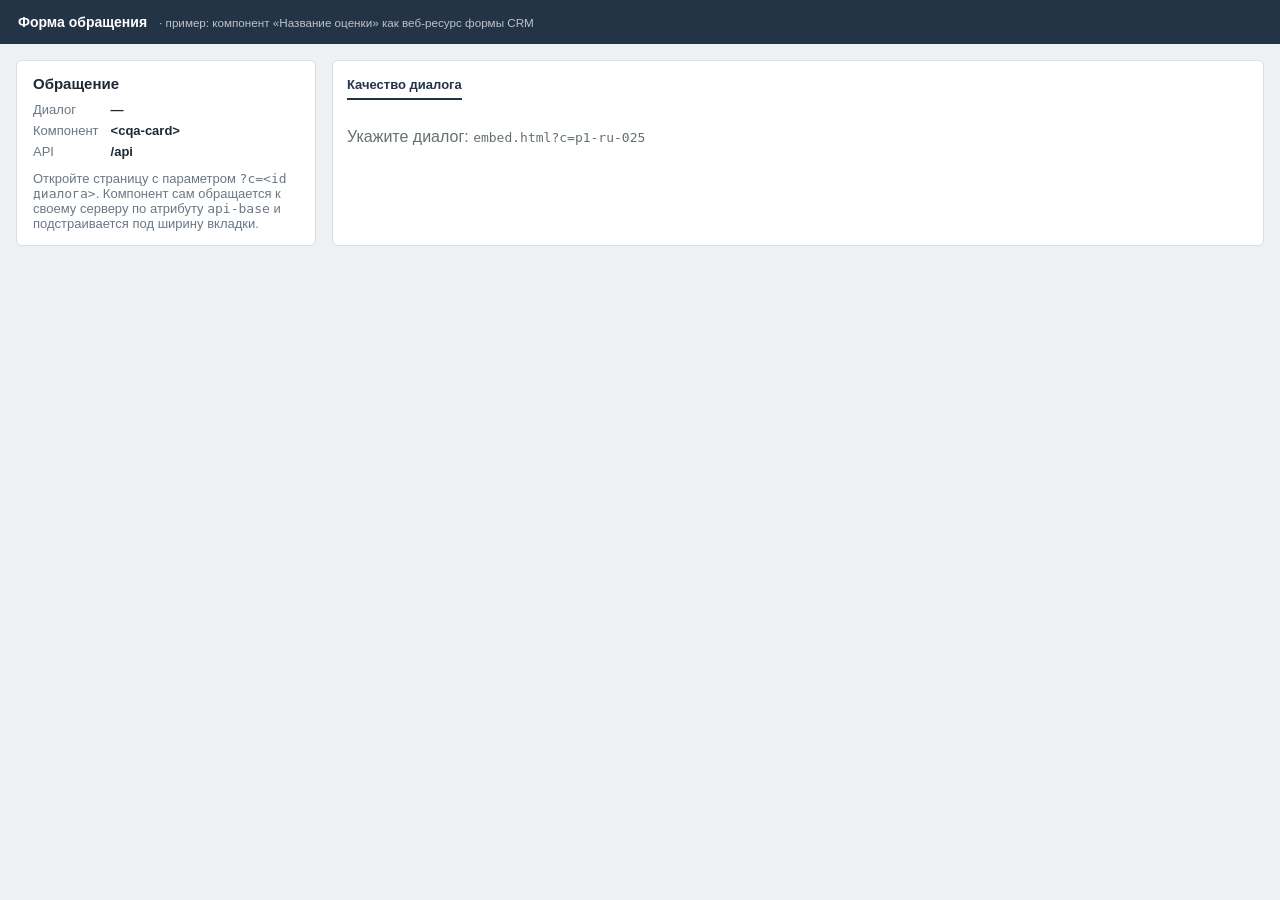
<file: web/embed.html>
<!doctype html>
<html lang="ru">
<head>
  <meta charset="utf-8">
  <meta name="viewport" content="width=device-width, initial-scale=1">
  <title>Название оценки — пример встраивания</title>
  <link rel="stylesheet" href="css/cqa.css">
  <script type="module" src="js/embed.js"></script>
  <style>
    /* Условная форма обращения в CRM — только чтобы показать встраивание одного компонента. */
    .crm { min-height: 100vh; background: #eef1f4; font-family: var(--cqa-font); color: #1f2933; }
    .crm-top { height: 44px; background: #243447; color: #fff; display: flex; align-items: center; padding: 0 18px; gap: 12px; font-size: 14px; font-weight: 600; }
    .crm-top small { opacity: .7; font-weight: 500; }
    .crm-body { display: grid; grid-template-columns: 300px minmax(0, 1fr); gap: 16px; padding: 16px; }
    .crm-side { background: #fff; border: 1px solid #d9dee5; border-radius: 6px; padding: 14px 16px; font-size: 13px; align-self: start; }
    .crm-side h2 { margin: 0 0 10px; font-size: 15px; }
    .crm-side dl { margin: 0; display: grid; grid-template-columns: auto 1fr; gap: 6px 12px; }
    .crm-side dt { color: #6b7785; }
    .crm-side dd { margin: 0; font-weight: 600; word-break: break-all; }
    .crm-tab { background: #fff; border: 1px solid #d9dee5; border-radius: 6px; padding: 14px; min-width: 0; }
    .crm-tab-title { font-size: 13px; font-weight: 700; color: #243447; border-bottom: 2px solid #243447; display: inline-block; padding-bottom: 6px; margin-bottom: 12px; }
    @media (max-width: 900px) { .crm-body { grid-template-columns: minmax(0, 1fr); } }
  </style>
</head>
<body class="cqa-body">
  <div class="crm">
    <div class="crm-top">Форма обращения <small>· пример: компонент «Название оценки» как веб-ресурс формы CRM</small></div>
    <div class="crm-body">
      <aside class="crm-side">
        <h2>Обращение</h2>
        <dl>
          <dt>Диалог</dt><dd data-embed="id">—</dd>
          <dt>Компонент</dt><dd>&lt;cqa-card&gt;</dd>
          <dt>API</dt><dd>/api</dd>
        </dl>
        <p style="color:#6b7785;margin:12px 0 0">Откройте страницу с параметром <code>?c=&lt;id диалога&gt;</code>. Компонент сам обращается к своему серверу по атрибуту <code>api-base</code> и подстраивается под ширину вкладки.</p>
      </aside>
      <section class="crm-tab">
        <div class="crm-tab-title">Качество диалога</div>
        <div data-embed="slot"></div>
      </section>
    </div>
  </div>
</body>
</html>
</file>
<file: web/css/cqa.css>
/* CQA — интерфейс контроля качества диалогов.
   Все классы с префиксом cqa-, цвета — переменные на :root: компоненты можно вставить
   веб-ресурсом в форму Dynamics 365, не задевая стили хоста. */

:root {
  --cqa-green-950: #0a2c21;
  --cqa-green-900: #0f3d2e;
  --cqa-green-800: #14503b;
  --cqa-green-700: #1a6847;
  --cqa-green-600: #208157;
  --cqa-green-500: #2c9866;
  --cqa-lime: #b8e3a0;
  --cqa-mint-200: #c8e5d3;
  --cqa-mint-100: #e3f1e8;
  --cqa-mint-50: #f1f8f3;

  --cqa-bg: #f3f6f4;
  --cqa-surface: #ffffff;
  --cqa-surface-2: #f8faf9;
  --cqa-border: #dbe4df;
  --cqa-border-strong: #c2d0c8;
  --cqa-text: #13221b;
  --cqa-text-2: #364840;
  --cqa-muted: #637369;
  --cqa-faint: #93a199;

  --cqa-yes: #1b7f50;   --cqa-yes-bg: #e0f2e7;   --cqa-yes-border: #b2dcc3;
  --cqa-mid: #a86c12;   --cqa-mid-bg: #fcf0d8;   --cqa-mid-border: #eed39f;
  --cqa-no: #c33246;    --cqa-no-bg: #fce7ea;    --cqa-no-border: #f2bfc7;
  --cqa-na: #66746d;    --cqa-na-bg: #ecf0ee;    --cqa-na-border: #d4dcd8;
  --cqa-gross: #a3172a; --cqa-gross-bg: #fdeaec; --cqa-gross-border: #efb3bc;
  --cqa-info: #1d5b86;  --cqa-info-bg: #e4eff7;  --cqa-info-border: #bcd6ea;

  --cqa-focus: 0 0 0 3px rgba(32, 129, 87, .28);
  --cqa-radius: 12px;
  --cqa-radius-md: 10px;
  --cqa-radius-sm: 8px;
  --cqa-shadow-sm: 0 1px 2px rgba(15, 61, 46, .06);
  --cqa-shadow: 0 1px 2px rgba(15, 61, 46, .05), 0 6px 20px rgba(15, 61, 46, .06);
  --cqa-shadow-lg: 0 18px 50px rgba(10, 44, 33, .22);
  --cqa-font: -apple-system, BlinkMacSystemFont, "Segoe UI", "SF Pro Text", Roboto, "Helvetica Neue", Arial, sans-serif;
  --cqa-mono: ui-monospace, SFMono-Regular, "SF Mono", Menlo, Consolas, "Liberation Mono", monospace;
  --cqa-header-h: 60px;
  --cqa-page-pad: 24px;
}

/* ---------- основа ---------- */
.cqa-body { margin: 0; background: var(--cqa-bg); }
cqa-app, cqa-conversation-list, cqa-card, cqa-appeals, cqa-analytics, cqa-checklist-editor, cqa-journal { display: block; }
.cqa-scope, cqa-app, cqa-conversation-list, cqa-card, cqa-appeals, cqa-analytics, cqa-checklist-editor, cqa-journal {
  font-family: var(--cqa-font); font-size: 14px; line-height: 1.45; color: var(--cqa-text);
  -webkit-font-smoothing: antialiased; text-rendering: optimizeLegibility;
}
.cqa-scope *, cqa-app *, cqa-conversation-list *, cqa-card *, cqa-appeals *, cqa-analytics *, cqa-checklist-editor *, cqa-journal * { box-sizing: border-box; }
.cqa-num { font-variant-numeric: tabular-nums; }
.cqa-mono { font-family: var(--cqa-mono); font-size: .92em; }
.cqa-muted { color: var(--cqa-muted); }
.cqa-faint { color: var(--cqa-faint); }
.cqa-nowrap { white-space: nowrap; }
.cqa-hidden { display: none !important; }
.cqa-sr { position: absolute; width: 1px; height: 1px; overflow: hidden; clip: rect(0 0 0 0); white-space: nowrap; }
.cqa-icon { width: 16px; height: 16px; flex: none; display: inline-block; vertical-align: -3px; }
.cqa-icon--lg { width: 20px; height: 20px; vertical-align: -4px; }
a.cqa-link, .cqa-link { color: var(--cqa-green-700); text-decoration: none; font-weight: 600; cursor: pointer; background: none; border: 0; padding: 0; font: inherit; }
a.cqa-link:hover, .cqa-link:hover { text-decoration: underline; }

/* ---------- шапка ---------- */
.cqa-header {
  position: sticky; top: 0; z-index: 50; height: var(--cqa-header-h);
  background: var(--cqa-green-900); color: #fff;
  box-shadow: 0 1px 0 rgba(255, 255, 255, .06), 0 4px 18px rgba(10, 44, 33, .25);
}
.cqa-header-in { max-width: 1600px; margin: 0 auto; height: 100%; padding: 0 var(--cqa-page-pad); display: flex; align-items: center; gap: 28px; }
.cqa-brand { display: flex; align-items: center; gap: 10px; color: #fff; text-decoration: none; flex: none; }
.cqa-brand-mark { width: 32px; height: 32px; border-radius: 9px; background: var(--cqa-lime); color: var(--cqa-green-900); display: grid; place-items: center; }
.cqa-brand-mark svg { width: 20px; height: 20px; }
.cqa-brand-text { display: flex; flex-direction: column; line-height: 1.1; }
.cqa-brand-title { font-weight: 800; font-size: 15px; letter-spacing: .04em; }
.cqa-brand-sub { font-size: 11.5px; color: var(--cqa-lime); letter-spacing: .02em; font-weight: 600; }
.cqa-nav { display: flex; gap: 4px; height: 100%; align-items: center; }
.cqa-nav a {
  position: relative; display: inline-flex; align-items: center; gap: 7px; height: 36px; padding: 0 13px; border-radius: 9px;
  color: rgba(255, 255, 255, .78); text-decoration: none; font-weight: 600; font-size: 14px; transition: background .15s, color .15s;
}
.cqa-nav a:hover { background: rgba(255, 255, 255, .08); color: #fff; }
.cqa-nav a[aria-current="page"] { background: rgba(184, 227, 160, .16); color: #fff; }
.cqa-nav a[aria-current="page"]::after { content: ""; position: absolute; left: 13px; right: 13px; bottom: -12px; height: 3px; border-radius: 3px 3px 0 0; background: var(--cqa-lime); }
.cqa-nav-count { min-width: 20px; height: 20px; padding: 0 6px; border-radius: 10px; background: #f0b429; color: #3b2a00; font-size: 12px; font-weight: 800; display: inline-grid; place-items: center; }
.cqa-header-right { margin-left: auto; display: flex; align-items: center; gap: 14px; }
.cqa-demo-tag { font-size: 12px; font-weight: 700; color: var(--cqa-green-900); background: var(--cqa-lime); padding: 3px 9px; border-radius: 999px; }
.cqa-role { display: inline-flex; align-items: center; gap: 8px; font-size: 12.5px; color: rgba(255, 255, 255, .7); }
.cqa-seg { display: inline-flex; padding: 3px; border-radius: 10px; background: rgba(255, 255, 255, .1); }
.cqa-seg button {
  border: 0; background: transparent; color: rgba(255, 255, 255, .8); font: inherit; font-weight: 700; font-size: 13px;
  padding: 6px 12px; border-radius: 7px; cursor: pointer; display: inline-flex; gap: 6px; align-items: center;
}
.cqa-seg button[aria-pressed="true"] { background: #fff; color: var(--cqa-green-900); box-shadow: var(--cqa-shadow-sm); }
.cqa-seg button:focus-visible { outline: none; box-shadow: var(--cqa-focus); }

.cqa-main { max-width: 1600px; margin: 0 auto; padding: 22px var(--cqa-page-pad) 48px; }

/* ---------- заголовок страницы ---------- */
.cqa-page-head { display: flex; align-items: flex-end; gap: 16px; flex-wrap: wrap; margin-bottom: 18px; }
.cqa-page-head h1 { margin: 0; font-size: 24px; line-height: 1.2; font-weight: 800; letter-spacing: -.01em; color: var(--cqa-green-950); }
.cqa-page-sub { color: var(--cqa-muted); margin-top: 4px; font-size: 13.5px; }
.cqa-page-actions { margin-left: auto; display: flex; gap: 8px; flex-wrap: wrap; align-items: center; }
.cqa-eyebrow { font-size: 11.5px; font-weight: 800; letter-spacing: .08em; text-transform: uppercase; color: var(--cqa-green-600); }

/* ---------- панели ---------- */
.cqa-panel { background: var(--cqa-surface); border: 1px solid var(--cqa-border); border-radius: var(--cqa-radius); box-shadow: var(--cqa-shadow); }
.cqa-panel-pad { padding: 18px 20px; }
.cqa-panel-title { margin: 0 0 12px; font-size: 15px; font-weight: 800; color: var(--cqa-green-950); display: flex; align-items: center; gap: 8px; }
.cqa-panel-title .cqa-muted { font-weight: 600; font-size: 13px; }
.cqa-stack { display: flex; flex-direction: column; gap: 14px; }
.cqa-row { display: flex; gap: 10px; align-items: center; flex-wrap: wrap; }
.cqa-spacer { flex: 1; }
.cqa-divider { height: 1px; background: var(--cqa-border); margin: 14px 0; border: 0; }

/* ---------- кнопки ---------- */
.cqa-btn {
  display: inline-flex; align-items: center; justify-content: center; gap: 7px; height: 36px; padding: 0 14px;
  border-radius: 9px; border: 1px solid var(--cqa-border-strong); background: var(--cqa-surface); color: var(--cqa-text);
  font: inherit; font-weight: 700; font-size: 13.5px; cursor: pointer; white-space: nowrap;
  transition: background .15s, border-color .15s, box-shadow .15s, transform .05s; text-decoration: none;
}
.cqa-btn:hover { background: var(--cqa-mint-50); border-color: var(--cqa-green-500); }
.cqa-btn:active { transform: translateY(1px); }
.cqa-btn:focus-visible { outline: none; box-shadow: var(--cqa-focus); }
.cqa-btn[disabled], .cqa-btn[aria-disabled="true"] { opacity: .5; cursor: not-allowed; transform: none; }
.cqa-btn--primary { background: var(--cqa-green-700); border-color: var(--cqa-green-700); color: #fff; }
.cqa-btn--primary:hover { background: var(--cqa-green-800); border-color: var(--cqa-green-800); }
.cqa-btn--accent { background: var(--cqa-lime); border-color: var(--cqa-lime); color: var(--cqa-green-950); }
.cqa-btn--accent:hover { background: #a9da8d; border-color: #a9da8d; }
.cqa-btn--ghost { background: transparent; border-color: transparent; color: var(--cqa-green-700); }
.cqa-btn--ghost:hover { background: var(--cqa-mint-100); border-color: transparent; }
.cqa-btn--danger { color: var(--cqa-no); border-color: var(--cqa-no-border); }
.cqa-btn--danger:hover { background: var(--cqa-no-bg); border-color: var(--cqa-no); }
.cqa-btn--sm { height: 30px; padding: 0 10px; font-size: 12.5px; border-radius: 8px; }
.cqa-btn--xs { height: 26px; padding: 0 8px; font-size: 12px; border-radius: 7px; gap: 5px; }
.cqa-btn--icon { width: 30px; padding: 0; }
.cqa-btn--block { width: 100%; }

/* ---------- поля ---------- */
.cqa-field { display: flex; flex-direction: column; gap: 5px; min-width: 0; }
.cqa-label { font-size: 12px; font-weight: 700; color: var(--cqa-text-2); letter-spacing: .01em; }
.cqa-label small { font-weight: 600; color: var(--cqa-faint); }
.cqa-input, .cqa-select, .cqa-textarea {
  width: 100%; font: inherit; font-size: 13.5px; color: var(--cqa-text); background: var(--cqa-surface);
  border: 1px solid var(--cqa-border-strong); border-radius: 8px; padding: 7px 10px; min-height: 36px;
  transition: border-color .15s, box-shadow .15s;
}
.cqa-textarea { resize: vertical; min-height: 64px; line-height: 1.45; }
.cqa-select { padding-right: 30px; appearance: none; -webkit-appearance: none; cursor: pointer;
  background-image: url("data:image/svg+xml,%3Csvg xmlns='http://www.w3.org/2000/svg' width='12' height='12' viewBox='0 0 24 24' fill='none' stroke='%23637369' stroke-width='2.5' stroke-linecap='round' stroke-linejoin='round'%3E%3Cpath d='m6 9 6 6 6-6'/%3E%3C/svg%3E");
  background-repeat: no-repeat; background-position: right 10px center; }
.cqa-input:focus, .cqa-select:focus, .cqa-textarea:focus { outline: none; border-color: var(--cqa-green-600); box-shadow: var(--cqa-focus); }
.cqa-input[disabled], .cqa-select[disabled], .cqa-textarea[disabled] { background: var(--cqa-surface-2); color: var(--cqa-muted); }
.cqa-input--sm, .cqa-select--sm { min-height: 30px; padding-top: 4px; padding-bottom: 4px; font-size: 13px; }
.cqa-inline-field { display: inline-flex; align-items: center; gap: 8px; }
.cqa-inline-field .cqa-label { white-space: nowrap; }
.cqa-check { display: inline-flex; align-items: center; gap: 8px; font-weight: 600; cursor: pointer; user-select: none; }
.cqa-check input { width: 16px; height: 16px; accent-color: var(--cqa-green-700); cursor: pointer; margin: 0; }
.cqa-switch { position: relative; display: inline-flex; align-items: center; gap: 9px; cursor: pointer; font-weight: 600; font-size: 13px; user-select: none; }
.cqa-switch input { position: absolute; opacity: 0; width: 0; height: 0; }
.cqa-switch-track { width: 34px; height: 20px; border-radius: 10px; background: var(--cqa-border-strong); position: relative; transition: background .15s; flex: none; }
.cqa-switch-track::after { content: ""; position: absolute; top: 2px; left: 2px; width: 16px; height: 16px; border-radius: 50%; background: #fff; box-shadow: 0 1px 2px rgba(0,0,0,.2); transition: transform .15s; }
.cqa-switch input:checked + .cqa-switch-track { background: var(--cqa-green-600); }
.cqa-switch input:checked + .cqa-switch-track::after { transform: translateX(14px); }
.cqa-switch input:focus-visible + .cqa-switch-track { box-shadow: var(--cqa-focus); }

.cqa-segctl { display: inline-flex; border: 1px solid var(--cqa-border-strong); border-radius: 9px; padding: 2px; background: var(--cqa-surface-2); gap: 2px; }
.cqa-segctl button { border: 0; background: transparent; font: inherit; font-size: 13px; font-weight: 700; color: var(--cqa-text-2); padding: 5px 11px; border-radius: 7px; cursor: pointer; white-space: nowrap; }
.cqa-segctl button:hover { background: var(--cqa-mint-50); }
.cqa-segctl button[aria-pressed="true"] { background: var(--cqa-green-700); color: #fff; }
.cqa-segctl button:focus-visible { outline: none; box-shadow: var(--cqa-focus); }

/* ---------- бейджи ---------- */
.cqa-badge {
  display: inline-flex; align-items: center; gap: 5px; height: 22px; padding: 0 9px; border-radius: 999px;
  font-size: 12px; font-weight: 700; white-space: nowrap; border: 1px solid transparent; line-height: 1;
  background: var(--cqa-na-bg); color: var(--cqa-text-2);
}
.cqa-badge .cqa-icon { width: 13px; height: 13px; vertical-align: 0; }
.cqa-badge--yes   { background: var(--cqa-yes-bg); color: var(--cqa-yes); border-color: var(--cqa-yes-border); }
.cqa-badge--mid   { background: var(--cqa-mid-bg); color: var(--cqa-mid); border-color: var(--cqa-mid-border); }
.cqa-badge--no    { background: var(--cqa-no-bg); color: var(--cqa-no); border-color: var(--cqa-no-border); }
.cqa-badge--na    { background: var(--cqa-na-bg); color: var(--cqa-na); border-color: var(--cqa-na-border); }
.cqa-badge--gross { background: var(--cqa-gross); color: #fff; border-color: var(--cqa-gross); }
.cqa-badge--info  { background: var(--cqa-info-bg); color: var(--cqa-info); border-color: var(--cqa-info-border); }
.cqa-badge--mint  { background: var(--cqa-mint-100); color: var(--cqa-green-800); border-color: var(--cqa-mint-200); }
.cqa-badge--warn  { background: #fff4d6; color: #8a5a00; border-color: #f2d58b; }
.cqa-badge--ghost { background: transparent; border-color: var(--cqa-border-strong); color: var(--cqa-muted); }
.cqa-badge--lg { height: 28px; padding: 0 12px; font-size: 13.5px; }
.cqa-lang { font-family: var(--cqa-mono); font-size: 11.5px; font-weight: 800; letter-spacing: .04em; height: 20px; padding: 0 7px; border-radius: 6px; background: var(--cqa-mint-100); color: var(--cqa-green-800); display: inline-flex; align-items: center; }

/* ответ по критерию */
.cqa-answer { display: inline-flex; align-items: center; justify-content: center; min-width: 52px; height: 28px; padding: 0 11px; border-radius: 8px; font-weight: 800; font-size: 13.5px; white-space: nowrap; border: 1px solid transparent; }
.cqa-answer[data-tone="yes"] { background: var(--cqa-yes-bg); color: var(--cqa-yes); border-color: var(--cqa-yes-border); }
.cqa-answer[data-tone="mid"] { background: var(--cqa-mid-bg); color: var(--cqa-mid); border-color: var(--cqa-mid-border); }
.cqa-answer[data-tone="no"] { background: var(--cqa-no-bg); color: var(--cqa-no); border-color: var(--cqa-no-border); }
.cqa-answer[data-tone="na"] { background: var(--cqa-na-bg); color: var(--cqa-na); border-color: var(--cqa-na-border); }
.cqa-answer[data-tone="gross"] { background: var(--cqa-gross); color: #fff; border-color: var(--cqa-gross); }
.cqa-answer[data-tone="ok"] { background: var(--cqa-yes-bg); color: var(--cqa-yes); border-color: var(--cqa-yes-border); }
.cqa-answer--sm { height: 22px; min-width: 40px; font-size: 12px; padding: 0 8px; border-radius: 6px; }
.cqa-answer--old { text-decoration: line-through; opacity: .55; }

/* итог-«пилюля» в списке */
.cqa-score { display: inline-flex; align-items: center; justify-content: center; min-width: 62px; height: 28px; padding: 0 10px; border-radius: 8px; font-weight: 800; font-size: 14px; font-variant-numeric: tabular-nums; }
.cqa-score[data-tone="hi"] { background: var(--cqa-yes-bg); color: var(--cqa-yes); }
.cqa-score[data-tone="mid"] { background: var(--cqa-mid-bg); color: var(--cqa-mid); }
.cqa-score[data-tone="lo"] { background: var(--cqa-no-bg); color: var(--cqa-no); }
.cqa-score[data-tone="none"] { background: var(--cqa-na-bg); color: var(--cqa-na); font-weight: 700; }
.cqa-score-was { font-size: 12px; color: var(--cqa-muted); font-variant-numeric: tabular-nums; }
.cqa-score-was s { color: var(--cqa-faint); }

/* ---------- KPI ---------- */
.cqa-kpis { display: grid; grid-template-columns: repeat(5, minmax(0, 1fr)); gap: 12px; margin-bottom: 16px; }
.cqa-kpi { background: var(--cqa-surface); border: 1px solid var(--cqa-border); border-radius: var(--cqa-radius); padding: 13px 16px; box-shadow: var(--cqa-shadow-sm); }
.cqa-kpi-label { font-size: 12px; color: var(--cqa-muted); font-weight: 700; display: flex; align-items: center; gap: 6px; }
.cqa-kpi-value { font-size: 24px; font-weight: 800; color: var(--cqa-green-950); font-variant-numeric: tabular-nums; margin-top: 2px; line-height: 1.15; }
.cqa-kpi-value small { font-size: 13px; font-weight: 700; color: var(--cqa-muted); }
.cqa-kpi--alert .cqa-kpi-value { color: var(--cqa-gross); }
.cqa-kpi--warn .cqa-kpi-value { color: #9a6400; }

/* ---------- панель инструментов списка ---------- */
.cqa-toolbar { display: flex; gap: 12px 16px; flex-wrap: wrap; align-items: flex-end; padding: 14px 16px; }
.cqa-toolbar-group { display: flex; gap: 10px; align-items: flex-end; flex-wrap: wrap; }
.cqa-toolbar-sep { width: 1px; align-self: stretch; background: var(--cqa-border); margin: 0 2px; }
.cqa-search { position: relative; }
.cqa-search .cqa-input { padding-left: 32px; width: 200px; }
.cqa-search .cqa-icon { position: absolute; left: 10px; top: 50%; transform: translateY(-50%); color: var(--cqa-faint); }

.cqa-runbar { flex-basis: 100%; display: flex; gap: 10px 12px; align-items: flex-end; flex-wrap: wrap; margin: 4px -16px -14px; padding: 12px 16px 14px; background: var(--cqa-mint-50); border-top: 1px solid var(--cqa-mint-200); }
.cqa-runbar-text { flex: 1; min-width: 260px; display: flex; gap: 10px; align-items: flex-start; color: var(--cqa-green-800); align-self: center; }
.cqa-runbar-text .cqa-icon { margin-top: 2px; color: var(--cqa-green-600); }
.cqa-runbar-text b { display: block; font-size: 13.5px; color: var(--cqa-green-950); }
.cqa-runbar-text span { font-size: 12.5px; color: var(--cqa-muted); }
.cqa-appeals-grid > aside { position: sticky; top: calc(var(--cqa-header-h) + 16px); }

/* ---------- таблица ---------- */
.cqa-table-wrap { overflow: auto; border-radius: var(--cqa-radius); }
.cqa-table { width: 100%; border-collapse: separate; border-spacing: 0; font-size: 13.5px; }
.cqa-table th {
  position: sticky; top: 0; z-index: 2; background: var(--cqa-surface-2); text-align: left; font-size: 12px; font-weight: 800;
  color: var(--cqa-muted); letter-spacing: .02em; padding: 10px 12px; border-bottom: 1px solid var(--cqa-border); white-space: nowrap;
}
.cqa-table th button { all: unset; cursor: pointer; display: inline-flex; gap: 4px; align-items: center; }
.cqa-table th button:hover { color: var(--cqa-green-700); }
.cqa-table th button:focus-visible { box-shadow: var(--cqa-focus); border-radius: 4px; }
.cqa-table td { padding: 10px 12px; border-bottom: 1px solid var(--cqa-border); vertical-align: middle; }
.cqa-table tbody tr { transition: background .12s; }
.cqa-table tbody tr.is-clickable { cursor: pointer; }
.cqa-table tbody tr.is-clickable:hover { background: var(--cqa-mint-50); }
.cqa-table tbody tr.is-selected { background: #eef7f1; }
.cqa-table tbody tr.is-running { background: #fbf8ec; }
.cqa-table tbody tr:last-child td { border-bottom: 0; }
.cqa-table .cqa-col-check { width: 40px; padding-right: 0; }
.cqa-table .cqa-col-right { text-align: right; }
.cqa-cell-id { font-family: var(--cqa-mono); font-weight: 700; font-size: 13px; color: var(--cqa-green-900); }
.cqa-cell-sub { font-size: 12px; color: var(--cqa-muted); margin-top: 2px; }
.cqa-channel { display: inline-flex; align-items: center; gap: 6px; color: var(--cqa-text-2); font-weight: 600; }
.cqa-channel .cqa-icon { color: var(--cqa-green-600); }
.cqa-marks { display: flex; gap: 6px; flex-wrap: wrap; }

/* ---------- прогресс прогона ---------- */
.cqa-run { padding: 14px 18px; display: grid; grid-template-columns: auto 1fr auto; gap: 6px 16px; align-items: center; border-left: 4px solid var(--cqa-green-600); }
.cqa-run--done { border-left-color: var(--cqa-yes); }
.cqa-run--error { border-left-color: var(--cqa-no); }
.cqa-run-title { font-weight: 800; color: var(--cqa-green-950); display: flex; gap: 8px; align-items: center; }
.cqa-run-stats { display: flex; gap: 18px; color: var(--cqa-text-2); font-size: 13px; flex-wrap: wrap; font-variant-numeric: tabular-nums; }
.cqa-run-stats b { color: var(--cqa-text); }
.cqa-run-bar { grid-column: 1 / -1; }
.cqa-progress { height: 8px; border-radius: 6px; background: var(--cqa-mint-100); overflow: hidden; position: relative; }
.cqa-progress-fill { height: 100%; background: var(--cqa-green-600); border-radius: 6px; transition: width .4s ease; }
.cqa-progress-fill--err { background: var(--cqa-no); position: absolute; right: 0; top: 0; }
.cqa-progress.is-running .cqa-progress-fill {
  background-image: linear-gradient(45deg, rgba(255,255,255,.22) 25%, transparent 25%, transparent 50%, rgba(255,255,255,.22) 50%, rgba(255,255,255,.22) 75%, transparent 75%);
  background-size: 18px 18px; animation: cqa-stripes 1s linear infinite;
}
@keyframes cqa-stripes { to { background-position: 18px 0; } }
.cqa-spinner { width: 14px; height: 14px; border-radius: 50%; border: 2px solid var(--cqa-mint-200); border-top-color: var(--cqa-green-600); animation: cqa-spin .7s linear infinite; display: inline-block; flex: none; }
.cqa-spinner--lg { width: 26px; height: 26px; border-width: 3px; }
@keyframes cqa-spin { to { transform: rotate(360deg); } }

/* ---------- пустые состояния и загрузка ---------- */
.cqa-empty { text-align: center; padding: 48px 20px; color: var(--cqa-muted); }
.cqa-empty-icon { width: 46px; height: 46px; border-radius: 14px; background: var(--cqa-mint-100); color: var(--cqa-green-700); display: inline-grid; place-items: center; margin-bottom: 12px; }
.cqa-empty-icon svg { width: 24px; height: 24px; }
.cqa-empty h3 { margin: 0 0 6px; color: var(--cqa-text); font-size: 16px; }
.cqa-empty p { margin: 0 auto 14px; max-width: 460px; }
.cqa-loading { display: flex; align-items: center; gap: 12px; justify-content: center; padding: 60px 0; color: var(--cqa-muted); font-weight: 600; }
.cqa-error-box { padding: 14px 16px; border-radius: var(--cqa-radius-md); background: var(--cqa-no-bg); color: var(--cqa-no); border: 1px solid var(--cqa-no-border); font-weight: 600; }
.cqa-note { padding: 10px 14px; border-radius: var(--cqa-radius-md); background: var(--cqa-info-bg); color: var(--cqa-info); border: 1px solid var(--cqa-info-border); font-size: 13px; }
.cqa-note--mint { background: var(--cqa-mint-50); color: var(--cqa-green-800); border-color: var(--cqa-mint-200); }
.cqa-note--warn { background: #fff8e6; color: #7a5200; border-color: #f1dca4; }

/* ---------- карточка диалога ---------- */
.cqa-card-head { display: flex; align-items: center; gap: 14px; flex-wrap: wrap; margin-bottom: 14px; }
.cqa-back { display: inline-flex; align-items: center; gap: 6px; color: var(--cqa-green-700); font-weight: 700; text-decoration: none; height: 32px; padding: 0 10px 0 6px; border-radius: 8px; }
.cqa-back:hover { background: var(--cqa-mint-100); }
.cqa-card-title { display: flex; align-items: center; gap: 10px; flex-wrap: wrap; }
.cqa-card-title h1 { margin: 0; font-size: 22px; font-weight: 800; font-family: var(--cqa-mono); letter-spacing: -.01em; color: var(--cqa-green-950); }
.cqa-card-facts { display: flex; gap: 8px; align-items: center; flex-wrap: wrap; color: var(--cqa-muted); font-size: 13px; }
.cqa-card-actions { margin-left: auto; display: flex; gap: 8px; align-items: center; flex-wrap: wrap; }
.cqa-card-grid { display: grid; grid-template-columns: minmax(0, 1.05fr) minmax(400px, 1fr); gap: 16px; align-items: start; }
.cqa-col-scroll { height: calc(100vh - var(--cqa-header-h) - 112px); min-height: 520px; overflow: auto; overscroll-behavior: contain; }
.cqa-results { padding-right: 4px; }
.cqa-results > * + * { margin-top: 12px; }
.cqa-callmetrics { font-size: 12.5px; }
.cqa-callmetrics h2 { margin: 0; font-size: 15px; }
.cqa-callmetrics p { margin: 7px 0; }
.cqa-callmetrics ul { margin: 7px 0; padding-left: 20px; }
.cqa-callmetrics li + li { margin-top: 5px; }
.cqa-callmetrics details { margin-top: 7px; }
.cqa-callmetrics summary { cursor: pointer; }

/* транскрипт */
.cqa-transcript-panel { display: flex; flex-direction: column; overflow: hidden; }
.cqa-transcript-head { padding: 12px 16px; border-bottom: 1px solid var(--cqa-border); display: flex; align-items: center; gap: 10px; background: var(--cqa-surface); flex-wrap: wrap; }
.cqa-transcript-head h2 { margin: 0; font-size: 14px; font-weight: 800; color: var(--cqa-green-950); }
.cqa-translation-switch { border: 0; background: #fff; }
.cqa-translation-cost { font-size: 11px; white-space: nowrap; }
.cqa-translation { display: grid; grid-template-rows: 0fr; opacity: 0; color: var(--cqa-muted); font-size: 12px; font-weight: 400; width: 100%; transition: grid-template-rows 144ms ease-out, opacity 144ms ease-out; }
.cqa-translation > div { min-height: 0; overflow: hidden; white-space: pre-wrap; overflow-wrap: anywhere; padding: 0 4px; }
.cqa-translation.is-visible { grid-template-rows: 1fr; opacity: 1; transition-duration: 180ms; }
@media (prefers-reduced-motion: reduce) { .cqa-translation, .cqa-translation.is-visible { transition: none; } }
.cqa-player { display: flex; align-items: center; gap: 12px; padding: 10px 16px; background: var(--cqa-mint-50); border-bottom: 1px solid var(--cqa-mint-200); flex-wrap: wrap; }
.cqa-player audio { flex: 1; min-width: 260px; height: 36px; }
.cqa-player-label { font-weight: 800; font-size: 12.5px; color: var(--cqa-green-800); display: flex; gap: 6px; align-items: center; }
.cqa-player-now { font-size: 12.5px; color: var(--cqa-muted); font-variant-numeric: tabular-nums; min-width: 110px; }
.cqa-transcript { flex: 1; overflow: auto; padding: 14px 16px 24px; display: flex; flex-direction: column; gap: 8px; scroll-behavior: smooth; background:
  linear-gradient(var(--cqa-surface), var(--cqa-surface)) padding-box; }
.cqa-msg { display: flex; flex-direction: column; max-width: 82%; position: relative; scroll-margin: 80px; }
.cqa-msg-meta { display: flex; gap: 7px; align-items: center; font-size: 11.5px; color: var(--cqa-faint); margin-bottom: 3px; padding: 0 4px; }
.cqa-msg-n { font-family: var(--cqa-mono); font-weight: 800; color: var(--cqa-muted); background: var(--cqa-surface-2); border: 1px solid var(--cqa-border); border-radius: 5px; padding: 0 5px; font-size: 11px; line-height: 16px; }
.cqa-msg-role { font-weight: 800; letter-spacing: .02em; text-transform: uppercase; font-size: 10.5px; }
.cqa-msg-ts { font-variant-numeric: tabular-nums; }
.cqa-bubble { padding: 9px 13px; border-radius: 14px; border: 1px solid var(--cqa-border); background: var(--cqa-surface); white-space: pre-wrap; word-wrap: break-word; overflow-wrap: anywhere; transition: box-shadow .2s, border-color .2s, background .2s; }
.cqa-msg--client { align-self: flex-start; }
.cqa-msg--client .cqa-bubble { border-top-left-radius: 4px; }
.cqa-msg--client .cqa-msg-role { color: var(--cqa-info); }
.cqa-msg--operator { align-self: flex-end; align-items: flex-end; }
.cqa-msg--operator .cqa-bubble { background: var(--cqa-mint-100); border-color: var(--cqa-mint-200); border-top-right-radius: 4px; }
.cqa-msg--operator .cqa-msg-role { color: var(--cqa-green-700); }
.cqa-msg--bot { align-self: flex-start; opacity: .82; }
.cqa-msg--bot .cqa-bubble { background: var(--cqa-surface-2); border-style: dashed; color: var(--cqa-text-2); font-size: 13px; border-top-left-radius: 4px; }
.cqa-msg--bot .cqa-msg-role { color: var(--cqa-faint); }
.cqa-msg--system { align-self: center; max-width: 92%; align-items: center; }
.cqa-msg--system .cqa-msg-meta { display: none; }
.cqa-msg--system .cqa-bubble { display: block; text-align: center; background: var(--cqa-surface-2); border: 1px solid var(--cqa-border); border-radius: 9px; padding: 4px 12px; color: var(--cqa-muted); font-size: 12.5px; font-weight: 600; line-height: 1.5; }
.cqa-msg--system .cqa-bubble > .cqa-sys-n, .cqa-msg--system .cqa-bubble > .cqa-msg-ts, .cqa-msg--system .cqa-bubble > .cqa-link { white-space: nowrap; margin: 0 4px; font-weight: 600; }
.cqa-sys-n { font-family: var(--cqa-mono); font-size: 10.5px; color: var(--cqa-faint); font-weight: 700; }
.cqa-msg.is-evidence .cqa-bubble { box-shadow: 0 0 0 2px var(--cqa-ev, var(--cqa-green-500)); border-color: transparent; }
.cqa-msg--system.is-evidence .cqa-bubble { background: var(--cqa-mint-50); border-radius: 8px; }
.cqa-msg.is-flash .cqa-bubble { animation: cqa-flash 1.6s ease; }
@keyframes cqa-flash {
  0%, 30% { box-shadow: 0 0 0 4px rgba(240, 180, 41, .85); background: #fff6d6; }
  100% { box-shadow: 0 0 0 0 rgba(240, 180, 41, 0); }
}
.cqa-msg.is-playing .cqa-bubble { box-shadow: inset 4px 0 0 var(--cqa-green-500), 0 0 0 1px var(--cqa-green-500); }
.cqa-msg-jump { position: absolute; top: 0; right: -4px; transform: translateX(100%); opacity: 0; border: 0; background: none; color: var(--cqa-green-700); cursor: pointer; padding: 2px; transition: opacity .15s; }
.cqa-msg--operator .cqa-msg-jump { right: auto; left: -4px; transform: translateX(-100%); }
.cqa-msg:hover .cqa-msg-jump { opacity: 1; }
.cqa-pii { background: #fff1c7; color: #6b4700; border-radius: 5px; padding: 0 4px; border: 1px dashed #d6a72a; cursor: help; white-space: nowrap; }
.cqa-pii .cqa-icon { width: 12px; height: 12px; vertical-align: -1px; margin-right: 3px; }

/* итог */
.cqa-hero { padding: 18px 20px 16px; }
.cqa-hero-top { display: flex; align-items: flex-end; gap: 10px 22px; flex-wrap: wrap; }
.cqa-hero-score { display: flex; align-items: baseline; gap: 6px; }
.cqa-hero-num { font-size: 48px; font-weight: 800; letter-spacing: -.02em; line-height: 1; font-variant-numeric: tabular-nums; color: var(--cqa-green-900); }
.cqa-hero-num[data-tone="mid"] { color: var(--cqa-mid); }
.cqa-hero-num[data-tone="lo"] { color: var(--cqa-no); }
.cqa-hero-of { font-size: 16px; font-weight: 700; color: var(--cqa-faint); }
.cqa-hero-side { display: flex; flex-direction: column; gap: 6px; padding-bottom: 4px; min-width: 0; }
.cqa-hero-caption { font-size: 12.5px; color: var(--cqa-muted); font-weight: 600; }
.cqa-hero-delta { font-size: 13px; display: flex; gap: 6px; align-items: center; flex-wrap: wrap; }
.cqa-delta { font-weight: 800; font-variant-numeric: tabular-nums; }
.cqa-delta--up { color: var(--cqa-yes); }
.cqa-delta--down { color: var(--cqa-no); }
.cqa-sections { display: flex; flex-direction: column; gap: 8px; margin-top: 16px; padding-top: 14px; border-top: 1px solid var(--cqa-border); }
.cqa-sec { display: grid; grid-template-columns: minmax(0, 1.25fr) minmax(70px, 1fr) 132px; gap: 12px; align-items: center; font-size: 13px; }
.cqa-sec-name { font-weight: 700; color: var(--cqa-text-2); overflow: hidden; text-overflow: ellipsis; white-space: nowrap; }
.cqa-sec-val { font-weight: 800; font-variant-numeric: tabular-nums; color: var(--cqa-text); text-align: right; white-space: nowrap; }
.cqa-sec-val small { font-weight: 600; color: var(--cqa-faint); margin-left: 4px; }
.cqa-bar { height: 8px; border-radius: 5px; background: var(--cqa-mint-100); overflow: hidden; }
.cqa-bar-fill { height: 100%; border-radius: 5px; background: var(--cqa-green-600); }
.cqa-bar-fill[data-tone="mid"] { background: #d9a03a; }
.cqa-bar-fill[data-tone="lo"] { background: #d9566a; }
.cqa-bar--na { background: repeating-linear-gradient(45deg, var(--cqa-na-bg), var(--cqa-na-bg) 4px, #f6f8f7 4px, #f6f8f7 8px); }

.cqa-gross {
  display: flex; gap: 12px; align-items: flex-start; padding: 14px 16px; border-radius: var(--cqa-radius);
  background: var(--cqa-gross-bg); border: 1px solid var(--cqa-gross-border); color: var(--cqa-gross);
}
.cqa-gross-icon { width: 34px; height: 34px; border-radius: 10px; background: var(--cqa-gross); color: #fff; display: grid; place-items: center; flex: none; }
.cqa-gross-icon svg { width: 20px; height: 20px; }
.cqa-gross-title { font-weight: 850; font-weight: 800; font-size: 15px; }
.cqa-gross-text { color: #6e1320; margin-top: 2px; font-size: 13px; }

.cqa-evalmeta { display: flex; flex-wrap: wrap; gap: 6px 14px; font-size: 12.5px; color: var(--cqa-muted); padding: 10px 14px; background: var(--cqa-surface-2); border: 1px solid var(--cqa-border); border-radius: var(--cqa-radius-md); }
.cqa-evalmeta span { display: inline-flex; gap: 5px; align-items: center; }
.cqa-evalmeta b { color: var(--cqa-text-2); font-weight: 700; }

.cqa-sec-head { margin: 18px 2px 8px; display: flex; align-items: center; gap: 10px; }
.cqa-sec-head::after { content: ""; flex: 1; height: 1px; background: var(--cqa-border); }

/* критерий */
.cqa-crit { position: relative; background: var(--cqa-surface); border: 1px solid var(--cqa-border); border-radius: var(--cqa-radius); padding: 13px 16px 13px 19px; box-shadow: var(--cqa-shadow-sm); transition: box-shadow .15s, border-color .15s; }
.cqa-crit + .cqa-crit { margin-top: 10px; }
.cqa-crit::before { content: ""; position: absolute; left: 0; top: 10px; bottom: 10px; width: 4px; border-radius: 0 4px 4px 0; background: var(--cqa-na-border); }
.cqa-crit[data-tone="yes"]::before { background: var(--cqa-yes); }
.cqa-crit[data-tone="mid"]::before { background: #d9a03a; }
.cqa-crit[data-tone="no"]::before { background: var(--cqa-no); }
.cqa-crit[data-tone="gross"]::before { background: var(--cqa-gross); }
.cqa-crit:hover, .cqa-crit.is-active { border-color: var(--cqa-border-strong); box-shadow: var(--cqa-shadow); }
.cqa-crit.is-active { border-color: var(--cqa-green-500); }
.cqa-crit[data-tone="gross"] { background: linear-gradient(0deg, #fffafb, #fffafb); border-color: var(--cqa-gross-border); }
.cqa-crit-head { display: grid; grid-template-columns: auto minmax(0, 1fr) auto auto; gap: 10px; align-items: center; }
.cqa-crit-id { font-family: var(--cqa-mono); font-weight: 800; font-size: 12px; color: var(--cqa-green-800); background: var(--cqa-mint-100); border-radius: 6px; padding: 2px 6px; }
.cqa-crit-title { font-weight: 800; font-size: 14.5px; color: var(--cqa-green-950); line-height: 1.25; }
.cqa-crit-title small { display: block; font-weight: 600; font-size: 12px; color: var(--cqa-faint); margin-top: 1px; }
.cqa-crit-points { text-align: right; font-variant-numeric: tabular-nums; line-height: 1.15; min-width: 74px; }
.cqa-crit-points b { font-size: 16px; font-weight: 800; color: var(--cqa-text); }
.cqa-crit-points span { color: var(--cqa-faint); font-weight: 700; font-size: 12.5px; }
.cqa-crit-points small { display: block; color: var(--cqa-faint); font-size: 11.5px; font-weight: 600; }
.cqa-crit-step { margin: 8px 0 0; font-size: 12.5px; color: var(--cqa-text-2); background: var(--cqa-surface-2); border-radius: 7px; padding: 5px 9px; }
.cqa-crit-step b { font-variant-numeric: tabular-nums; }
.cqa-crit-expl { margin: 9px 0 0; color: var(--cqa-text); line-height: 1.5; }
.cqa-crit-ev { margin-top: 9px; display: flex; flex-wrap: wrap; gap: 6px; align-items: center; }
.cqa-ev-label { font-size: 11.5px; font-weight: 800; text-transform: uppercase; letter-spacing: .05em; color: var(--cqa-muted); margin-right: 2px; }
.cqa-chip { display: inline-flex; align-items: center; gap: 5px; height: 26px; padding: 0 9px; border-radius: 7px; border: 1px solid var(--cqa-border-strong); background: var(--cqa-surface); font: inherit; font-size: 12.5px; font-weight: 700; color: var(--cqa-text-2); cursor: pointer; max-width: 100%; transition: background .12s, border-color .12s; }
.cqa-chip:hover { background: var(--cqa-mint-50); border-color: var(--cqa-green-500); color: var(--cqa-green-800); }
.cqa-chip:focus-visible { outline: none; box-shadow: var(--cqa-focus); }
.cqa-chip-n { font-family: var(--cqa-mono); }
.cqa-chip-text { font-weight: 500; color: var(--cqa-muted); overflow: hidden; text-overflow: ellipsis; white-space: nowrap; max-width: 220px; }
.cqa-chip .cqa-icon { width: 13px; height: 13px; }
a.cqa-ref { color: var(--cqa-green-700); font-weight: 800; text-decoration: none; border-bottom: 1.5px dotted var(--cqa-green-500); cursor: pointer; font-variant-numeric: tabular-nums; }
a.cqa-ref:hover { background: var(--cqa-mint-100); border-bottom-style: solid; border-radius: 3px; }

.cqa-appeal { margin-top: 11px; padding-top: 10px; border-top: 1px dashed var(--cqa-border-strong); }
.cqa-appeal-status { display: flex; gap: 8px; align-items: flex-start; flex-wrap: wrap; font-size: 13px; }
.cqa-appeal-status .cqa-badge { flex: none; }
.cqa-appeal-text { color: var(--cqa-text-2); flex: 1; min-width: 200px; }
.cqa-appeal-text q { font-style: italic; color: var(--cqa-text); }
.cqa-appeal-form { display: flex; flex-direction: column; gap: 8px; margin-top: 4px; }
.cqa-appeal-form .cqa-row { justify-content: flex-end; }
.cqa-final { display: inline-flex; align-items: center; gap: 6px; font-weight: 700; }
.cqa-arrow { color: var(--cqa-faint); }

/* ---------- апелляции ---------- */
.cqa-appeals-grid { display: grid; grid-template-columns: minmax(300px, 380px) minmax(0, 1fr); gap: 16px; align-items: start; }
.cqa-appeal-list { padding: 8px; display: flex; flex-direction: column; gap: 4px; max-height: calc(100vh - var(--cqa-header-h) - 170px); overflow: auto; }
.cqa-tabs { display: flex; gap: 4px; padding: 10px 10px 0; flex-wrap: wrap; }
.cqa-tab { border: 0; background: transparent; font: inherit; font-weight: 700; font-size: 13px; color: var(--cqa-muted); padding: 7px 11px; border-radius: 8px; cursor: pointer; display: inline-flex; gap: 6px; align-items: center; }
.cqa-tab:hover { background: var(--cqa-mint-50); color: var(--cqa-text); }
.cqa-tab[aria-selected="true"] { background: var(--cqa-mint-100); color: var(--cqa-green-900); }
.cqa-tab-count { font-size: 11.5px; background: var(--cqa-surface); border: 1px solid var(--cqa-border); border-radius: 9px; padding: 0 6px; }
.cqa-appeal-item { all: unset; box-sizing: border-box; display: block; padding: 11px 12px; border-radius: 10px; cursor: pointer; border: 1px solid transparent; }
.cqa-appeal-item:hover { background: var(--cqa-mint-50); }
.cqa-appeal-item[aria-selected="true"] { background: var(--cqa-mint-100); border-color: var(--cqa-mint-200); }
.cqa-appeal-item:focus-visible { box-shadow: var(--cqa-focus); }
.cqa-appeal-item-top { display: flex; gap: 8px; align-items: center; justify-content: space-between; }
.cqa-appeal-item-title { font-weight: 800; color: var(--cqa-green-950); margin-top: 4px; font-size: 13.5px; line-height: 1.3; }
.cqa-appeal-item-sub { display: flex; gap: 8px; align-items: center; margin-top: 6px; font-size: 12px; color: var(--cqa-muted); flex-wrap: wrap; }
.cqa-detail { padding: 20px 22px; }
.cqa-detail-head { display: flex; gap: 12px; align-items: flex-start; flex-wrap: wrap; margin-bottom: 4px; }
.cqa-detail-head h2 { margin: 0; font-size: 19px; font-weight: 800; color: var(--cqa-green-950); }
.cqa-block { margin-top: 18px; }
.cqa-block-title { font-size: 11.5px; font-weight: 800; text-transform: uppercase; letter-spacing: .07em; color: var(--cqa-green-600); margin: 0 0 8px; }
.cqa-quote { margin: 0; padding: 12px 14px; border-left: 4px solid #f0b429; background: #fffaeb; border-radius: 0 10px 10px 0; color: var(--cqa-text); white-space: pre-wrap; }
.cqa-fragment { border: 1px solid var(--cqa-border); border-radius: var(--cqa-radius-md); padding: 12px 14px; background: var(--cqa-surface-2); display: flex; flex-direction: column; gap: 7px; max-height: 420px; overflow: auto; }
.cqa-fragment .cqa-msg { max-width: 92%; }
.cqa-gap { text-align: center; color: var(--cqa-faint); font-size: 12px; letter-spacing: .3em; }
.cqa-decision { border: 1px solid var(--cqa-border); border-radius: var(--cqa-radius-md); padding: 14px 16px; background: var(--cqa-surface); display: flex; flex-direction: column; gap: 12px; }
.cqa-radio-card { display: flex; gap: 10px; align-items: flex-start; padding: 10px 12px; border: 1px solid var(--cqa-border-strong); border-radius: 10px; cursor: pointer; transition: border-color .12s, background .12s; }
.cqa-radio-card:hover { background: var(--cqa-mint-50); }
.cqa-radio-card input { margin-top: 2px; accent-color: var(--cqa-green-700); }
.cqa-radio-card.is-checked { border-color: var(--cqa-green-600); background: var(--cqa-mint-50); box-shadow: inset 0 0 0 1px var(--cqa-green-600); }
.cqa-radio-card b { display: block; }
.cqa-radio-card span { color: var(--cqa-muted); font-size: 12.5px; }
.cqa-result-banner { display: flex; align-items: center; gap: 16px; padding: 14px 16px; border-radius: var(--cqa-radius-md); background: var(--cqa-mint-50); border: 1px solid var(--cqa-mint-200); flex-wrap: wrap; }
.cqa-result-banner .cqa-big { font-size: 26px; font-weight: 800; font-variant-numeric: tabular-nums; color: var(--cqa-green-900); }
.cqa-result-banner .cqa-big s { color: var(--cqa-faint); font-weight: 700; font-size: 20px; }

/* ---------- редактор чек-листа ---------- */
.cqa-editor-grid { display: grid; grid-template-columns: 280px minmax(0, 1fr); gap: 16px; align-items: start; }
.cqa-versions { padding: 8px; display: flex; flex-direction: column; gap: 4px; position: sticky; top: calc(var(--cqa-header-h) + 16px); max-height: calc(100vh - var(--cqa-header-h) - 40px); overflow: auto; }
.cqa-version { all: unset; box-sizing: border-box; display: block; padding: 10px 12px; border-radius: 10px; cursor: pointer; border: 1px solid transparent; }
.cqa-version:hover { background: var(--cqa-mint-50); }
.cqa-version[aria-selected="true"] { background: var(--cqa-mint-100); border-color: var(--cqa-mint-200); }
.cqa-version:focus-visible { box-shadow: var(--cqa-focus); }
.cqa-version-top { display: flex; align-items: center; gap: 8px; justify-content: space-between; }
.cqa-version-v { font-family: var(--cqa-mono); font-weight: 800; font-size: 12px; background: var(--cqa-green-700); color: #fff; padding: 1px 7px; border-radius: 6px; }
.cqa-version-name { font-weight: 700; font-size: 13px; color: var(--cqa-green-950); margin-top: 4px; }
.cqa-version-note { font-size: 12px; color: var(--cqa-muted); margin-top: 2px; }
.cqa-editor { display: flex; flex-direction: column; gap: 12px; }
.cqa-editor-head { padding: 16px 18px; display: grid; grid-template-columns: minmax(0, 2fr) minmax(0, 3fr) 140px; gap: 12px; align-items: end; }
.cqa-editor-summary { display: flex; gap: 8px 18px; flex-wrap: wrap; align-items: center; padding: 10px 16px; font-size: 13px; color: var(--cqa-text-2); }
.cqa-editor-summary b { font-variant-numeric: tabular-nums; }
.cqa-validation { display: flex; gap: 8px; align-items: center; font-weight: 700; font-size: 13px; }
.cqa-validation--ok { color: var(--cqa-yes); }
.cqa-validation--err { color: var(--cqa-no); }
.cqa-errors { margin: 0; padding: 10px 14px 10px 32px; background: var(--cqa-no-bg); border: 1px solid var(--cqa-no-border); color: #8b1d2c; border-radius: var(--cqa-radius-md); font-size: 13px; }
.cqa-ec { background: var(--cqa-surface); border: 1px solid var(--cqa-border); border-radius: var(--cqa-radius); box-shadow: var(--cqa-shadow-sm); }
.cqa-ec.is-open { box-shadow: var(--cqa-shadow); border-color: var(--cqa-border-strong); }
.cqa-ec.is-changed { border-left: 4px solid #f0b429; }
.cqa-ec.is-new { border-left: 4px solid var(--cqa-green-500); }
.cqa-ec-head { display: grid; grid-template-columns: auto auto minmax(0, 1fr) auto auto; gap: 10px; align-items: center; padding: 10px 12px 10px 14px; cursor: pointer; }
.cqa-ec-head:hover { background: var(--cqa-surface-2); border-radius: var(--cqa-radius); }
.cqa-ec-caret { color: var(--cqa-faint); transition: transform .15s; }
.cqa-ec.is-open .cqa-ec-caret { transform: rotate(90deg); }
.cqa-ec-title { font-weight: 800; color: var(--cqa-green-950); overflow: hidden; text-overflow: ellipsis; white-space: nowrap; }
.cqa-ec-title small { font-weight: 600; color: var(--cqa-faint); margin-left: 8px; font-size: 12px; }
.cqa-ec-tags { display: flex; gap: 6px; flex-wrap: wrap; justify-content: flex-end; }
.cqa-ec-tools { display: flex; gap: 2px; }
.cqa-ec-body { padding: 4px 16px 16px; display: grid; grid-template-columns: repeat(6, minmax(0, 1fr)); gap: 12px; border-top: 1px solid var(--cqa-border); padding-top: 14px; }
.cqa-span-2 { grid-column: span 2; } .cqa-span-3 { grid-column: span 3; } .cqa-span-4 { grid-column: span 4; } .cqa-span-6 { grid-column: 1 / -1; }
.cqa-field.is-changed .cqa-input, .cqa-field.is-changed .cqa-textarea, .cqa-field.is-changed .cqa-select, .cqa-field.is-changed .cqa-segctl { border-color: #e0a92a; background: #fffbef; }
.cqa-field.is-changed > .cqa-label::after { content: "изменено"; margin-left: 6px; font-size: 10.5px; font-weight: 800; color: #8a5a00; background: #fff1c2; border-radius: 5px; padding: 1px 5px; text-transform: none; }
.cqa-steps { display: flex; flex-direction: column; gap: 6px; }
.cqa-assist-result { margin-top: 10px; padding: 14px; border: 1px solid var(--cqa-mint-200); border-radius: var(--cqa-radius-md); background: var(--cqa-mint-50); }
.cqa-assist-result .cqa-errors { margin: 8px 0 12px; }
.cqa-assist-text { white-space: pre-wrap; overflow-wrap: anywhere; margin: 8px 0 12px; }
.cqa-step-row { display: grid; grid-template-columns: 86px minmax(0, 1fr) auto; gap: 8px; align-items: center; }
.cqa-rules { display: flex; flex-direction: column; gap: 8px; }
.cqa-rule-row { display: grid; grid-template-columns: 26px minmax(0, 1fr) auto; gap: 8px; align-items: start; }
.cqa-rule-n { font-family: var(--cqa-mono); color: var(--cqa-faint); font-weight: 800; padding-top: 8px; text-align: right; }
.cqa-rule-row.is-changed .cqa-textarea { border-color: #e0a92a; background: #fffbef; }
.cqa-savebar { position: sticky; bottom: 0; z-index: 20; display: flex; gap: 10px; align-items: center; padding: 12px 16px; background: rgba(255, 255, 255, .96); backdrop-filter: blur(6px); border: 1px solid var(--cqa-border-strong); border-radius: var(--cqa-radius); box-shadow: 0 -6px 24px rgba(10, 44, 33, .08); flex-wrap: wrap; }
.cqa-savebar .cqa-input { max-width: 420px; flex: 1; }
.cqa-apply { padding: 16px 18px; border: 1px solid var(--cqa-mint-200); background: var(--cqa-mint-50); border-radius: var(--cqa-radius); display: flex; flex-direction: column; gap: 12px; }
.cqa-preview { white-space: pre-wrap; font-family: var(--cqa-mono); font-size: 12px; line-height: 1.5; background: var(--cqa-green-950); color: #d9f0e1; border-radius: var(--cqa-radius-md); padding: 14px 16px; max-height: 420px; overflow: auto; margin: 0; }
details.cqa-details > summary { cursor: pointer; font-weight: 700; color: var(--cqa-green-700); list-style: none; display: inline-flex; gap: 6px; align-items: center; }
details.cqa-details > summary::-webkit-details-marker { display: none; }
details.cqa-details[open] > summary .cqa-icon { transform: rotate(90deg); }
.cqa-approved { background: #fff; padding: 12px; display: grid; gap: 8px; }
.cqa-approved p { margin: 4px 0; }
.cqa-approved-detail { overflow: hidden; }
.cqa-approved-body { padding: 4px 12px 12px 32px; display: grid; gap: 12px; }
.cqa-approved [aria-expanded] > .cqa-icon { transition: transform .144s ease-out; }
.cqa-approved [aria-expanded="true"] > .cqa-icon { transform: rotate(90deg); transition-duration: .18s; }
@media (prefers-reduced-motion: reduce) { .cqa-approved [aria-expanded] > .cqa-icon { transition: none; } }

/* ---------- диалог (modal) ---------- */
.cqa-dialog { border: 0; padding: 0; border-radius: 16px; box-shadow: var(--cqa-shadow-lg); width: min(520px, calc(100vw - 32px)); color: var(--cqa-text); font-family: var(--cqa-font); }
.cqa-dialog::backdrop { background: rgba(10, 44, 33, .45); backdrop-filter: blur(2px); }
.cqa-dialog-head { padding: 18px 20px 0; display: flex; align-items: center; gap: 10px; }
.cqa-dialog-head h2 { margin: 0; font-size: 17px; font-weight: 800; color: var(--cqa-green-950); }
.cqa-dialog-body { padding: 14px 20px; display: flex; flex-direction: column; gap: 12px; }
.cqa-dialog-foot { padding: 12px 20px 18px; display: flex; gap: 8px; justify-content: flex-end; }

/* ---------- всплывающие сообщения ---------- */
.cqa-toasts { position: fixed; right: 20px; bottom: 20px; z-index: 1000; display: flex; flex-direction: column; gap: 8px; pointer-events: none; font-family: var(--cqa-font); }
.cqa-toast { pointer-events: auto; min-width: 260px; max-width: 420px; padding: 11px 14px; border-radius: 12px; background: var(--cqa-green-900); color: #fff; box-shadow: var(--cqa-shadow-lg); font-size: 13.5px; font-weight: 600; display: flex; gap: 10px; align-items: flex-start; animation: cqa-toast-in .2s ease; }
.cqa-toast--error { background: #7f1423; }
.cqa-toast--warn { background: #6b4b00; }
.cqa-toast .cqa-icon { margin-top: 1px; }
@keyframes cqa-toast-in { from { transform: translateY(8px); opacity: 0; } }

/* ---------- журнал ---------- */
.cqa-status { display: inline-flex; align-items: center; gap: 6px; font-weight: 700; font-size: 12.5px; }
.cqa-status--ok { color: var(--cqa-yes); }
.cqa-status--run { color: #8a5a00; }
.cqa-status--err { color: var(--cqa-no); }
.cqa-dot { width: 8px; height: 8px; border-radius: 50%; background: currentColor; display: inline-block; }

/* ---------- адаптивность ---------- */
/* Карточка подстраивается под ширину контейнера, а не окна: так она работает и внутри формы CRM. */
cqa-card { container-type: inline-size; container-name: cqa-card; }
@container cqa-card (max-width: 980px) {
  .cqa-card-grid { grid-template-columns: minmax(0, 1fr); }
  .cqa-col-scroll { height: auto; min-height: 0; overflow: visible; }
  .cqa-transcript-panel .cqa-transcript { max-height: 60vh; }
}

@media (max-width: 1280px) {
  .cqa-kpis { grid-template-columns: repeat(3, minmax(0, 1fr)); }
  .cqa-nav a { padding: 0 10px; }
  .cqa-brand-sub { display: none; }
}
@media (max-width: 1100px) {
  :root { --cqa-page-pad: 16px; }
  .cqa-card-grid { grid-template-columns: minmax(0, 1fr); }
  .cqa-col-scroll { height: auto; min-height: 0; max-height: none; overflow: visible; }
  .cqa-transcript-panel .cqa-transcript { max-height: 70vh; }
  .cqa-appeals-grid, .cqa-editor-grid { grid-template-columns: minmax(0, 1fr); }
  .cqa-versions { position: static; max-height: none; flex-direction: row; overflow-x: auto; }
  .cqa-version { min-width: 200px; }
  .cqa-appeal-list { max-height: 320px; }
  .cqa-editor-head { grid-template-columns: minmax(0, 1fr); }
  .cqa-header-in { gap: 14px; }
  .cqa-role > span:first-child { display: none; }
}
@media (max-width: 760px) {
  .cqa-nav a .cqa-nav-text { display: none; }
  .cqa-kpis { grid-template-columns: repeat(2, minmax(0, 1fr)); }
  .cqa-ec-body { grid-template-columns: minmax(0, 1fr); }
  .cqa-span-2, .cqa-span-3, .cqa-span-4 { grid-column: 1 / -1; }
  .cqa-sec { grid-template-columns: minmax(0, 1fr) 110px; }
  .cqa-sec .cqa-bar { grid-column: 1 / -1; }
  .cqa-brand-text { display: none; }
}
@media (prefers-reduced-motion: reduce) {
  .cqa-scope *, cqa-app * { animation: none !important; transition: none !important; scroll-behavior: auto !important; }
}

/* экран «Диалоги»: одна строка фильтров и запуска, сводка в подзаголовке */
.cqa-toolbar { justify-content: space-between; align-items: center; }
.cqa-toolbar-run { margin-left: auto; }
.cqa-sub-alert { color: var(--cqa-red-700, #b42318); font-weight: 600; }
.cqa-toolbar .cqa-select { width: auto; max-width: 260px; }
.cqa-btn[hidden] { display: none; }
.cqa-inline-label { font-size: 12.5px; color: var(--cqa-muted); }
.cqa-inline-value { font-size: 13px; font-weight: 600; color: var(--cqa-green-800); text-decoration: none; margin-right: 6px; }
.cqa-inline-value:hover { text-decoration: underline; }

/* Свой выпадающий список (web/js/dropdown.js). Движение: открытие из кнопки ~180 мс с замедлением,
   закрытие на 20% быстрее обратно в кнопку, без пружины; при «уменьшить движение» — без анимации. */
.cqa-dd { position: relative; display: inline-block; min-width: 0; max-width: 100%; }
.cqa-field .cqa-dd { display: block; }
.cqa-toolbar .cqa-dd { max-width: 280px; }
.cqa-dd-native { position: absolute !important; opacity: 0; pointer-events: none; width: 1px !important; height: 1px; inset: 0 auto auto 0; }
.cqa-dd-btn { display: flex; align-items: center; justify-content: space-between; gap: 8px; width: 100%; min-height: 38px;
  padding: 7px 10px 7px 12px; border: 1px solid var(--cqa-border-strong); border-radius: var(--cqa-radius-sm);
  background: var(--cqa-surface); color: var(--cqa-text); font: inherit; font-size: 14px; text-align: left; cursor: pointer;
  transition: border-color .15s ease-out, box-shadow .15s ease-out, transform .1s ease-out; }
.cqa-dd--sm .cqa-dd-btn { min-height: 32px; padding: 5px 8px 5px 10px; font-size: 13px; }
.cqa-dd-btn:hover { border-color: var(--cqa-green-600); }
.cqa-dd-btn:focus-visible, .cqa-dd.is-open .cqa-dd-btn { outline: none; border-color: var(--cqa-green-600); box-shadow: var(--cqa-focus); }
.cqa-dd-btn:disabled { opacity: .55; cursor: default; }
.cqa-dd-btn .cqa-icon { flex: none; color: var(--cqa-muted); transition: transform .18s ease-out; }
.cqa-dd.is-open .cqa-dd-btn .cqa-icon { transform: rotate(180deg); }
.cqa-dd-value { overflow: hidden; text-overflow: ellipsis; white-space: nowrap; }
.cqa-dd-menu { position: absolute; top: calc(100% + 6px); left: 0; z-index: 60; min-width: 100%; width: max-content;
  max-width: min(380px, 92vw); max-height: 340px; overflow: auto; padding: 6px; background: var(--cqa-surface);
  border: 1px solid var(--cqa-border); border-radius: var(--cqa-radius); box-shadow: var(--cqa-shadow-lg);
  transform-origin: top left; opacity: 0; transform: scale(.95) translateY(-4px); visibility: hidden; pointer-events: none;
  transition: opacity .145s ease-in, transform .145s ease-in, visibility 0s linear .145s; }
.cqa-dd-menu.is-right { left: auto; right: 0; transform-origin: top right; }
.cqa-dd.is-open .cqa-dd-menu { opacity: 1; transform: none; visibility: visible; pointer-events: auto;
  transition: opacity .18s cubic-bezier(.16, 1, .3, 1), transform .18s cubic-bezier(.16, 1, .3, 1), visibility 0s; }
.cqa-dd-opt { display: grid; grid-template-columns: 18px minmax(0, 1fr); gap: 8px; align-items: start; padding: 8px 10px;
  border-radius: var(--cqa-radius-sm); cursor: pointer; transition: background-color .12s ease-out; }
.cqa-dd-opt:hover, .cqa-dd-opt.is-active { background: var(--cqa-mint-50); }
.cqa-dd-opt[aria-selected="true"] .cqa-dd-label { font-weight: 700; color: var(--cqa-green-900); }
.cqa-dd-opt[aria-disabled="true"] { opacity: .45; cursor: not-allowed; }
.cqa-dd-opt[aria-disabled="true"]:hover { background: none; }
.cqa-dd-check { display: grid; place-items: center; height: 20px; color: var(--cqa-green-600); }
.cqa-dd-label { display: block; font-size: 13.5px; line-height: 20px; white-space: nowrap; }
.cqa-dd-desc { display: block; margin-top: 1px; font-size: 12px; line-height: 1.35; color: var(--cqa-muted); white-space: normal; max-width: 320px; }
/* нажатие: лёгкое сжатие кнопок */
.cqa-btn { transition: background-color .15s ease-out, border-color .15s ease-out, box-shadow .15s ease-out, transform .1s ease-out; }
.cqa-btn:active:not(:disabled), .cqa-dd-btn:active:not(:disabled) { transform: scale(.97); }
@media (prefers-reduced-motion: reduce) {
  .cqa-dd-menu, .cqa-dd.is-open .cqa-dd-menu, .cqa-dd-btn .cqa-icon, .cqa-btn { transition: none; }
  .cqa-btn:active:not(:disabled), .cqa-dd-btn:active:not(:disabled) { transform: none; }
}

/* Калибровка: ответы и подробности без рамок. Меню — общий dropdown.js. */
.cqa-calibration h2 { margin: 0; font-size: 20px; }
.cqa-calibration-question { display: grid; grid-template-columns: minmax(0, 1fr) auto; gap: 16px; align-items: start; padding: 12px 0; }
.cqa-calibration-question .cqa-dd { min-width: 120px; }
.cqa-calibration-question .cqa-dd-btn { border: 0; box-shadow: none; background: var(--cqa-mint-50); }
.cqa-calibration-question summary { min-height: 32px; align-items: center; }
.cqa-calibration-definition { font-size: 13px; line-height: 1.55; color: var(--cqa-text-2); }
.cqa-calibration-definition p { margin: 8px 0; }
.cqa-calibration-signature { margin: 12px 0 20px; }
.cqa-calibration-signature .cqa-field { margin-top: 12px; }
.cqa-calibration-table { overflow-x: auto; }
.cqa-calibration-table .cqa-table th { background: white; }
.cqa-calibration-table .cqa-table td { border: 0; vertical-align: top; }
.cqa-calibration-table .cqa-table td:first-child { width: 100%; }
.cqa-calibration-table .cqa-table td:not(:first-child) { white-space: nowrap; }
.cqa-calibration-match[data-matched="true"] { color: var(--cqa-yes); }
.cqa-calibration-match[data-matched="false"] { color: var(--cqa-no); }

/* ===== Без «квадратиков» (владелец, 7.11): белый фон, разделы — воздух и тонкие линии вместо рамок и теней ===== */
:root { --cqa-bg: #ffffff; }
.cqa-panel { background: transparent; border: 0; border-radius: 0; box-shadow: none; }
.cqa-panel-pad { padding: 4px 0 8px; }
.cqa-evalmeta { background: none; border: 0; border-radius: 0; padding: 6px 2px; }
.cqa-card-grid { gap: 36px; }
.cqa-table-wrap { border-top: 1px solid var(--cqa-border); }
.cqa-toolbar { padding: 4px 0 14px; }

/* критерий — строка: номер · название · ответ · баллы; подробности по клику */
.cqa-crit { background: none; border: 0; border-bottom: 1px solid var(--cqa-border); border-radius: 0; box-shadow: none; padding: 0; }
.cqa-crit + .cqa-crit { margin-top: 0; }
.cqa-crit:hover, .cqa-crit.is-active { box-shadow: none; }
.cqa-crit[data-tone="gross"] { background: none; }
.cqa-crit::before { top: 15px; bottom: auto; height: 18px; }
.cqa-crit > summary { list-style: none; cursor: pointer; padding: 11px 6px 11px 14px; border-radius: var(--cqa-radius-sm);
  grid-template-columns: auto minmax(0, 1fr) auto auto auto; transition: background-color .12s ease-out; }
.cqa-crit > summary::-webkit-details-marker { display: none; }
.cqa-crit > summary:hover { background: var(--cqa-mint-50); }
.cqa-crit > summary:focus-visible { outline: none; box-shadow: var(--cqa-focus); }
.cqa-crit-chev { display: grid; place-items: center; color: var(--cqa-faint); transition: transform .18s ease-out; }
.cqa-crit[open] .cqa-crit-chev { transform: rotate(180deg); }
.cqa-crit-body { padding: 0 8px 14px 48px; }
.cqa-crit[open] .cqa-crit-body { animation: cqa-reveal .18s cubic-bezier(.16, 1, .3, 1); }
.cqa-crit-flag { display: inline-flex; align-items: center; gap: 3px; margin-left: 8px; padding: 1px 7px; border-radius: 999px;
  font-size: 11.5px; font-weight: 700; color: var(--cqa-mid); background: var(--cqa-mid-bg); vertical-align: 2px; }
.cqa-crit-flag--warn { color: #7a4d00; background: #fdf1d6; }
.cqa-crit-flag .cqa-icon { width: 12px; height: 12px; }
.cqa-crit-tools { display: flex; justify-content: space-between; align-items: center; gap: 12px; margin: 16px 2px 0; font-size: 12.5px; }
.cqa-sec-head { margin: 16px 2px 2px; }

/* как модель рассуждала */
.cqa-thinking { margin-top: 18px; border-top: 1px solid var(--cqa-border); padding-top: 10px; }
.cqa-thinking > summary { list-style: none; display: flex; align-items: center; gap: 8px; flex-wrap: wrap; cursor: pointer;
  padding: 9px 8px; border-radius: var(--cqa-radius-sm); color: var(--cqa-green-950); transition: background-color .12s ease-out; }
.cqa-thinking > summary::-webkit-details-marker { display: none; }
.cqa-thinking > summary:hover { background: var(--cqa-mint-50); }
.cqa-thinking > summary .cqa-icon:first-child { color: var(--cqa-green-600); }
.cqa-thinking > summary .cqa-faint { font-size: 12.5px; }
.cqa-thinking > summary > .cqa-icon:last-child { margin-left: auto; color: var(--cqa-faint); transition: transform .18s ease-out; }
.cqa-thinking[open] > summary > .cqa-icon:last-child { transform: rotate(180deg); }
.cqa-thinking[open] .cqa-thinking-run { animation: cqa-reveal .18s cubic-bezier(.16, 1, .3, 1); }
.cqa-thinking-run { padding: 2px 8px 6px 36px; color: var(--cqa-text-2); font-size: 13.5px; line-height: 1.55; }
.cqa-thinking-run p { margin: 0 0 8px; }
.cqa-thinking-label { margin: 10px 0 4px; font-size: 11.5px; font-weight: 800; letter-spacing: .06em; text-transform: uppercase; color: var(--cqa-green-600); }
@keyframes cqa-reveal { from { opacity: 0; transform: translateY(-4px); } }
@media (prefers-reduced-motion: reduce) {
  .cqa-crit[open] .cqa-crit-body, .cqa-thinking[open] .cqa-thinking-run { animation: none; }
  .cqa-crit-chev, .cqa-thinking > summary > .cqa-icon:last-child { transition: none; }
}

/* ===== Карточка: значки критериев у реплик и всплывающее окно с объяснением ===== */
.cqa-crit { cursor: pointer; }
.cqa-crit .cqa-crit-head { padding: 11px 6px 11px 14px; border-radius: var(--cqa-radius-sm); grid-template-columns: auto minmax(0, 1fr) auto auto auto;
  transition: background-color .12s ease-out; }
.cqa-crit:hover .cqa-crit-head, .cqa-crit.is-active .cqa-crit-head { background: var(--cqa-mint-50); }
.cqa-crit:focus-visible { outline: none; }
.cqa-crit:focus-visible .cqa-crit-head { box-shadow: var(--cqa-focus); }
.cqa-crit-chev { transition: transform .15s ease-out; }
.cqa-crit:hover .cqa-crit-chev { transform: translateX(2px); }
.cqa-crit-hint { margin: 14px 2px 0; font-size: 12.5px; color: var(--cqa-faint); }
.cqa-mark-row { display: inline-flex; gap: 4px; margin-left: 8px; vertical-align: middle; }

/* Самостоятельный Ask: белый фон, короткий ответ, источники и история по клику. */
cqa-ask { display: block; max-width: 1000px; }
.cqa-ask-compose { display: flex; gap: 12px; align-items: center; margin: 20px 0 8px; }
.cqa-ask-compose .cqa-input { flex: 1; min-width: 0; border: 0; background: var(--cqa-surface); box-shadow: none; }
.cqa-ask-compose .cqa-input:focus-visible { outline: 2px solid var(--cqa-green-600); outline-offset: 2px; }
.cqa-ask-filters { display: flex; gap: 16px; flex-wrap: wrap; padding: 10px 0; }
.cqa-ask-filters .cqa-field { min-width: 210px; max-width: 100%; }
.cqa-ask-filters .cqa-dd-btn { border: 0; box-shadow: none; }
.cqa-ask-examples { display: flex; flex-direction: column; align-items: flex-start; gap: 2px; margin: 22px 0; }
.cqa-ask-examples .cqa-btn { height: auto; padding: 7px 10px; text-align: left; white-space: normal; font-weight: 400; }
.cqa-ask-result { margin-top: 24px; line-height: 1.6; overflow-wrap: anywhere; }
.cqa-ask-answer { white-space: pre-wrap; margin: 0 0 12px; }
.cqa-ask-meta { font-size: 12px; margin: 6px 0; }
.cqa-ask-refs { list-style: none; padding: 4px 0; margin: 0; }
.cqa-ask-refs li { display: grid; grid-template-columns: minmax(150px, auto) 1fr; gap: 16px; padding: 6px 0; }
.cqa-ask-refs a { display: inline-flex; align-items: center; gap: 6px; }
.cqa-ask-log { margin-top: 32px; }
.cqa-ask-log h2 { font-size: 17px; }
.cqa-ask-log h2 .cqa-faint { font-size: 12px; font-weight: 400; }
.cqa-ask-log-head { width: 100%; justify-content: flex-start; height: auto; min-height: 40px; text-align: left; }
.cqa-ask-log-head .cqa-faint { margin-left: auto; flex: none; font-size: 12px; font-weight: 400; }
.cqa-ask-log-question { overflow: hidden; white-space: nowrap; text-overflow: ellipsis; }
.cqa-ask-log-body { padding: 8px 12px 20px 32px; overflow-wrap: anywhere; }
.cqa-ask-reveal { display: grid; grid-template-rows: 0fr; opacity: 0; visibility: hidden;
  transition: grid-template-rows .144s ease-in, opacity .144s ease-in, visibility 0s linear .144s; }
.cqa-ask-reveal > div { min-height: 0; overflow: hidden; }
.cqa-ask-reveal.is-open { grid-template-rows: 1fr; opacity: 1; visibility: visible;
  transition: grid-template-rows .18s cubic-bezier(.16, 1, .3, 1), opacity .18s ease-out, visibility 0s; }
[data-ask-toggle] > .cqa-icon:first-child { transition: transform .144s ease-in; flex: none; }
[data-ask-toggle][aria-expanded="true"] > .cqa-icon:first-child { transform: rotate(90deg); transition: transform .18s ease-out; }
@media (max-width: 640px) {
  .cqa-ask-compose { flex-wrap: wrap; }
  .cqa-ask-compose .cqa-input { flex-basis: 100%; }
  .cqa-ask-refs li { grid-template-columns: 1fr; gap: 2px; }
  .cqa-ask-log-head { flex-wrap: wrap; }
}
@media (prefers-reduced-motion: reduce) {
  .cqa-ask-reveal, .cqa-ask-reveal.is-open, [data-ask-toggle] > .cqa-icon:first-child,
  [data-ask-toggle][aria-expanded="true"] > .cqa-icon:first-child { transition: none; }
}
.cqa-mark { display: inline-grid; place-items: center; min-width: 26px; height: 20px; padding: 0 6px; border-radius: 999px;
  border: 1px solid var(--cqa-na-border); background: var(--cqa-na-bg); color: var(--cqa-na);
  font: 800 11px/1 var(--cqa-mono); cursor: pointer; transition: transform .1s ease-out, box-shadow .15s ease-out, background-color .15s ease-out; }
.cqa-mark[data-tone="yes"] { border-color: var(--cqa-yes-border); background: var(--cqa-yes-bg); color: var(--cqa-yes); }
.cqa-mark[data-tone="mid"] { border-color: var(--cqa-mid-border); background: var(--cqa-mid-bg); color: var(--cqa-mid); }
.cqa-mark[data-tone="no"] { border-color: var(--cqa-no-border); background: var(--cqa-no-bg); color: var(--cqa-no); }
.cqa-mark[data-tone="gross"] { border-color: var(--cqa-gross-border); background: var(--cqa-gross-bg); color: var(--cqa-gross); }
.cqa-mark:hover { box-shadow: 0 0 0 3px rgba(32, 129, 87, .14); }
.cqa-mark:active { transform: scale(.94); }
.cqa-mark.is-on { box-shadow: 0 0 0 2px var(--cqa-green-600); }
.cqa-msg--system .cqa-mark-row { margin-left: 6px; }
.cqa-pop { position: fixed; z-index: 80; max-height: min(70vh, 560px); overflow: auto; padding: 14px 16px 12px;
  background: var(--cqa-surface); border: 1px solid var(--cqa-border); border-radius: var(--cqa-radius); box-shadow: var(--cqa-shadow-lg);
  opacity: 0; transform: scale(.95); visibility: hidden; pointer-events: none;
  transition: opacity .145s ease-in, transform .145s ease-in, visibility 0s linear .145s; }
.cqa-pop.is-open { opacity: 1; transform: none; visibility: visible; pointer-events: auto;
  transition: opacity .18s cubic-bezier(.16, 1, .3, 1), transform .18s cubic-bezier(.16, 1, .3, 1), visibility 0s; }
.cqa-pop-head { display: flex; align-items: center; gap: 8px; padding-right: 28px; color: var(--cqa-green-950); font-size: 14.5px; }
.cqa-pop-x { position: absolute; top: 8px; right: 8px; display: grid; place-items: center; width: 28px; height: 28px; border: 0; border-radius: 8px;
  background: none; color: var(--cqa-muted); cursor: pointer; }
.cqa-pop-x:hover { background: var(--cqa-mint-50); color: var(--cqa-text); }
.cqa-dialog-head .cqa-pop-x { position: static; margin-left: auto; }
.cqa-pop-verdict { display: flex; align-items: center; gap: 10px; margin-top: 10px; }
.cqa-pop-pts { font-size: 13px; font-weight: 700; color: var(--cqa-text-2); font-variant-numeric: tabular-nums; }
.cqa-pop-text { margin: 10px 0 0; line-height: 1.5; color: var(--cqa-text); }
.cqa-pop-split { display: flex; gap: 6px; align-items: flex-start; margin: 10px 0 0; padding: 7px 9px; border-radius: 8px;
  background: var(--cqa-mid-bg); color: #6d4708; font-size: 12.5px; line-height: 1.4; }
/* «Модель спрашивает»: спорное решение — вопрос проверяющему и довод каждой оценки */
.cqa-doubt { margin: 10px 0 0; padding: 10px 11px; border: 1px solid var(--cqa-mid-border); border-radius: var(--cqa-radius-sm); background: #fffaf0; }
.cqa-doubt-head { display: flex; align-items: center; gap: 6px; flex-wrap: wrap; color: #6d4708; font-size: 13px; }
.cqa-doubt-head .cqa-icon { width: 15px; height: 15px; color: var(--cqa-mid); }
.cqa-doubt-votes { color: var(--cqa-muted); font-size: 12px; }
.cqa-doubt-q { margin: 7px 0 0; font-size: 14px; font-weight: 700; line-height: 1.45; color: var(--cqa-text); }
.cqa-doubt-q--wait { display: flex; align-items: center; gap: 6px; font-weight: 500; color: var(--cqa-muted); }
.cqa-doubt-rule { display: flex; gap: 6px; align-items: flex-start; margin: 6px 0 0; font-size: 12px; line-height: 1.4; color: var(--cqa-text-2); }
.cqa-doubt-rule .cqa-icon { flex: none; width: 13px; height: 13px; margin-top: 1px; }
.cqa-doubt-opts { display: grid; gap: 6px; margin-top: 8px; }
.cqa-doubt-opt { padding: 7px 9px; border: 1px solid var(--cqa-border); border-radius: var(--cqa-radius-sm); background: var(--cqa-surface); }
.cqa-doubt-opt-head { display: flex; align-items: center; gap: 8px; font-size: 13px; }
.cqa-doubt-opt-head b { flex: 1; min-width: 0; }
.cqa-doubt-arg { margin: 5px 0 0; font-size: 12.5px; line-height: 1.45; color: var(--cqa-text-2); }
.cqa-doubt-note { margin: 7px 0 0; font-size: 12px; color: var(--cqa-muted); }
.cqa-tile-flag--ask { color: #7a4d00; background: #fdf1d6; }
.cqa-doubts { margin: 12px 0; }
.cqa-doubts > p { margin: 6px 0 0; }
.cqa-doubts-title { display: flex; align-items: center; gap: 6px; margin: 0; }
.cqa-doubts-title .cqa-icon { width: 17px; height: 17px; color: var(--cqa-mid); }
.cqa-doubt-row { margin-top: 10px; padding-top: 10px; border-top: 1px solid var(--cqa-border); }
.cqa-doubt-row > .cqa-row { gap: 8px; flex-wrap: wrap; }
.cqa-doubt--row { margin-top: 8px; }
.cqa-doubt--row .cqa-faint { margin: 4px 0 0; font-size: 12px; }
.cqa-doubt-fresh { display: flex; gap: 6px; align-items: flex-start; margin: 8px 0 0; padding: 8px 10px; border-radius: var(--cqa-radius-sm);
  background: var(--cqa-yes-bg); color: var(--cqa-green-800); font-size: 13px; line-height: 1.45; }
.cqa-doubt-fresh .cqa-icon { flex: none; width: 15px; height: 15px; margin-top: 2px; }
.cqa-pop .cqa-crit-step { margin-top: 10px; }
.cqa-pop .cqa-appeal { margin-top: 10px; }
.cqa-think-btn { display: inline-flex; align-items: center; gap: 5px; font-weight: 700; }
.cqa-dialog--wide { width: min(720px, 94vw); }
.cqa-dialog--wide .cqa-dialog-body { max-height: 62vh; overflow: auto; }
.cqa-tabs { margin-bottom: 10px; }
.cqa-dialog--wide .cqa-thinking-run { padding: 0; }
@media (prefers-reduced-motion: reduce) { .cqa-pop, .cqa-pop.is-open { transition: none; } }

/* критерии под итогом: компактные строки в две колонки, подробности — во всплывающем окне */
.cqa-tiles { display: grid; grid-template-columns: repeat(2, minmax(0, 1fr)); gap: 0 18px; margin-top: 6px; }
.cqa-tile { display: flex; align-items: center; gap: 8px; min-width: 0; padding: 8px 6px 8px 12px; border-bottom: 1px solid var(--cqa-border);
  border-radius: 0; cursor: pointer; transition: background-color .12s ease-out; }
.cqa-tile:hover, .cqa-tile.is-active { background: var(--cqa-mint-50); }
.cqa-tile:focus-visible { outline: none; box-shadow: var(--cqa-focus); }
.cqa-tile.cqa-crit::before { top: 50%; bottom: auto; height: 16px; margin-top: -8px; }
.cqa-tile-title { flex: 1; min-width: 0; overflow: hidden; text-overflow: ellipsis; white-space: nowrap; font-size: 13.5px; font-weight: 700; color: var(--cqa-green-950); }
.cqa-tile-pts { min-width: 34px; text-align: right; font-size: 13px; font-weight: 800; color: var(--cqa-text); font-variant-numeric: tabular-nums; }
.cqa-tile-flag { display: inline-grid; place-items: center; min-width: 18px; height: 18px; border-radius: 999px; font-size: 12px; font-weight: 800;
  color: var(--cqa-mid); background: var(--cqa-mid-bg); }
.cqa-tile-flag--warn { color: #7a4d00; background: #fdf1d6; }
.cqa-tile-flag--info { color: var(--cqa-info); background: var(--cqa-info-bg); }
.cqa-tile-flag .cqa-icon { width: 11px; height: 11px; }
@media (max-width: 760px) { .cqa-tiles { grid-template-columns: minmax(0, 1fr); } }

/* окно критерия — в ленте под репликой (не плавающее): не промахивается и прокручивается вместе с ней */
.cqa-pop { position: relative; z-index: auto; width: min(460px, 94%); max-height: none; overflow: visible; margin: 0 0 4px;
  opacity: 1; transform: none; visibility: visible; pointer-events: auto; transition: none;
  animation: cqa-pop-in .18s cubic-bezier(.16, 1, .3, 1); }
.cqa-pop--right { align-self: flex-end; transform-origin: top right; }
.cqa-pop--left { align-self: flex-start; transform-origin: top left; }
.cqa-pop--center { align-self: center; transform-origin: top center; }
.cqa-pop--block { width: 100%; margin-top: 10px; transform-origin: top center; }
.cqa-pop.is-closing { animation: cqa-pop-out .144s ease-in forwards; }
@keyframes cqa-pop-in { from { opacity: 0; transform: scale(.97) translateY(-4px); } }
@keyframes cqa-pop-out { to { opacity: 0; transform: scale(.97) translateY(-4px); } }
@media (prefers-reduced-motion: reduce) { .cqa-pop, .cqa-pop.is-closing { animation: none; } }

/* Разбор: белая поверхность, подробности по клику. */
.cqa-insight { padding: 14px 4px; background: #fff; }
.cqa-insight h2 { margin: 0; font-size: 16px; }
.cqa-insight p, .cqa-coaching p { margin: 7px 0; }
.cqa-insight-summary { display: flex; align-items: flex-start; gap: 10px; width: 100%; padding: 8px 0;
  border: 0; box-shadow: none; background: none; color: inherit; font: inherit; text-align: left; cursor: pointer; }
.cqa-insight-summary > span { flex: 1; display: -webkit-box; -webkit-box-orient: vertical; -webkit-line-clamp: 2; overflow: hidden; }
.cqa-insight-summary > .cqa-icon { flex: none; margin-top: 3px; transition: transform .144s ease-out; }
.cqa-insight.is-expanded .cqa-insight-summary > span { display: block; }
.cqa-insight.is-expanded .cqa-insight-summary > .cqa-icon { transform: rotate(180deg); transition-duration: .18s; }
.cqa-insight-meta { font-size: 12px; gap: 6px 12px; }
.cqa-insight-flags { gap: 5px; margin-top: 8px; }
.cqa-insight-flag { display: inline-flex; align-items: center; gap: 5px; padding: 3px 7px; border-radius: 5px;
  font-size: 11px; background: var(--cqa-mint-50); color: var(--cqa-green-800); }
.cqa-insight-detail { display: grid; grid-template-rows: 0fr; opacity: 0; visibility: hidden;
  transition: grid-template-rows .144s ease-out, opacity .144s ease-out, visibility 0s linear .144s; }
.cqa-insight-detail > div { overflow: hidden; min-height: 0; font-size: 12px; }
.cqa-insight.is-expanded .cqa-insight-detail { grid-template-rows: 1fr; opacity: 1; visibility: visible;
  transition: grid-template-rows .18s ease-out, opacity .18s ease-out, visibility 0s; }
.cqa-coaching { padding-top: 6px; font-size: 13px; }
.cqa-insight-topic { color: var(--cqa-green-700); max-width: 240px; overflow: hidden; text-overflow: ellipsis; white-space: nowrap; }
@media (prefers-reduced-motion: reduce) {
  .cqa-insight-detail, .cqa-insight.is-expanded .cqa-insight-detail, .cqa-insight-summary > .cqa-icon { transition: none; }
}
/* Аналитика: строки и раскрывающиеся подробности, без карточек и библиотек. */
cqa-analytics { display: block; }
.cqa-analytics-summary { display: flex; gap: 6px 20px; flex-wrap: wrap; margin: 8px 0 16px; }
.cqa-analytics-summary > span { white-space: nowrap; }
.cqa-analytics-section { margin: 20px 0; }
.cqa-analytics-section h2 { margin: 0 0 10px; font-size: 15px; color: var(--cqa-green-950); }
.cqa-analytics-section h2 .cqa-muted { font-size: 12.5px; font-weight: 400; }
.cqa-analytics-toggle, .cqa-analytics-criterion { font: inherit; border: 0; background: none; color: inherit; cursor: pointer; text-align: left; display: flex; align-items: center; gap: 10px; }
.cqa-analytics-toggle { width: 100%; padding: 6px 0; flex-wrap: wrap; }
.cqa-analytics-toggle > .cqa-icon { margin-left: auto; }
.cqa-analytics-criterion { padding: 0; }
.cqa-analytics-toggle:hover, .cqa-analytics-criterion:hover { color: var(--cqa-green-600); }
.cqa-analytics-toggle:focus-visible, .cqa-analytics-criterion:focus-visible { outline: 2px solid var(--cqa-green-600); outline-offset: 3px; }
.cqa-analytics-criterion > .cqa-icon { flex: none; width: 14px; }
.cqa-analytics-toggle .cqa-icon, .cqa-analytics-criterion .cqa-icon { transition: transform .144s ease-in; }
.cqa-analytics-toggle[aria-expanded="true"] .cqa-icon, .cqa-analytics-criterion[aria-expanded="true"] .cqa-icon { transform: rotate(180deg); transition: transform .18s ease-out; }
.cqa-analytics-fold { display: grid; grid-template-rows: 0fr; opacity: 0; visibility: hidden; transition: grid-template-rows .144s ease-in, opacity .144s ease-in, visibility 0s .144s; }
.cqa-analytics-fold.is-open { grid-template-rows: 1fr; opacity: 1; visibility: visible; transition: grid-template-rows .18s cubic-bezier(.16,1,.3,1), opacity .18s ease-out, visibility 0s; }
.cqa-analytics-fold > div { min-height: 0; overflow: hidden; }
.cqa-analytics-content { padding: 8px 0; font-size: 13px; }
.cqa-analytics-content p { margin: 4px 0 10px; max-width: 950px; }
cqa-analytics .cqa-table .cqa-analytics-detail-row > td { padding: 0 12px; border-bottom: 0; }
.cqa-analytics-links { display: flex; gap: 10px 24px; flex-wrap: wrap; padding: 8px 0; }
.cqa-analytics-links > span { display: inline-flex; align-items: baseline; gap: 6px; }
.cqa-analytics-chart { display: block; width: 100%; max-width: 800px; min-width: 340px; height: auto; overflow: visible; }
.cqa-analytics-chart rect { fill: var(--cqa-green-600); }
.cqa-analytics-chart text { fill: var(--cqa-muted); font-size: 12px; }
@media (max-width: 480px) {
  .cqa-analytics-chart { min-width: 0; }
  .cqa-analytics-section h2 .cqa-muted { font-size: 11px; }
}
@media (prefers-reduced-motion: reduce) {
  .cqa-analytics-fold, .cqa-analytics-fold.is-open, .cqa-analytics-toggle .cqa-icon, .cqa-analytics-criterion .cqa-icon { transition: none; }
}

/* Апелляции: одна строка в очереди, решение и доказательства справа. */
.cqa-appeals-grid { grid-template-columns: minmax(0, 1.35fr) minmax(340px, 1fr); gap: 28px; }
.cqa-appeal-queue { min-width: 0; overflow: auto; }
.cqa-appeal-list { padding: 0; gap: 0; min-width: 620px; }
.cqa-appeal-columns, .cqa-appeal-item { display: grid; grid-template-columns: minmax(94px, 1fr) minmax(110px, 1.4fr) 52px minmax(110px, 1.15fr) 104px 90px; gap: 10px; align-items: center; }
.cqa-appeal-columns { min-width: 620px; padding: 10px 8px; color: var(--cqa-muted); font-size: 11px; }
.cqa-appeal-item { padding: 12px 8px; border: 0; border-radius: 0; font-size: 12px; }
.cqa-appeal-item > span { min-width: 0; overflow: hidden; text-overflow: ellipsis; white-space: nowrap; }
.cqa-appeal-item .cqa-badge { font-size: 11px; padding: 3px 5px; }
.cqa-appeal-item[aria-pressed="true"] { background: var(--cqa-mint-50); }
.cqa-appeal-detail { min-width: 0; }
cqa-appeals .cqa-detail { padding: 8px 0; animation: cqa-pop-in .18s ease-out; }
cqa-appeals .cqa-detail-head h2 { font-size: 17px; }
cqa-appeals .cqa-quote, cqa-appeals .cqa-decision, cqa-appeals .cqa-fragment,
cqa-appeals .cqa-note, cqa-appeals .cqa-result-banner { border: 0; box-shadow: none; border-radius: 0; background: white; padding: 0; }
cqa-appeals .cqa-fragment { max-height: 240px; }
cqa-appeals .cqa-crit-expl { font-size: 13px; }
.cqa-decision-options { display: flex; flex-wrap: wrap; gap: 20px; }
.cqa-appeal-form { border: 0; animation: cqa-pop-in .18s ease-out; }
cqa-card .cqa-pop { border: 0; box-shadow: none; }
.cqa-appeal-reasons { flex-wrap: wrap; border: 0; background: white; padding: 0; }
.cqa-appeal-reasons button { padding: 6px 8px; font-size: 12px; }
.cqa-score-link { font-size: 12px; }
.cqa-score-dialog { width: min(880px, calc(100vw - 24px)); background: white; border: 0; box-shadow: none; }
.cqa-score-dialog[open] { animation: cqa-pop-in .18s ease-out; }
.cqa-score-dialog.is-closing { animation: cqa-pop-out .144s ease-in forwards; }
.cqa-score-dialog .cqa-dialog-body { max-height: 75vh; overflow: auto; gap: 12px; font-size: 13px; }
.cqa-score-dialog p { margin: 0; }
.cqa-score-table { overflow-x: auto; }
.cqa-score-table .cqa-table th, .cqa-score-table .cqa-table td { border: 0; background: white; padding: 8px 6px; }
.cqa-score-table .cqa-table th { white-space: nowrap; }
.cqa-score-table .cqa-table td:not(:first-child) { text-align: right; font-variant-numeric: tabular-nums; }
.cqa-score-sections { display: grid; gap: 8px; padding-top: 12px; }
.cqa-score-sections .cqa-row { justify-content: space-between; }
@media (max-width: 1100px) {
  .cqa-appeals-grid { grid-template-columns: minmax(0, 1fr); gap: 20px; }
  .cqa-appeals-grid > aside { position: static; }
  .cqa-appeal-list { max-height: 260px; }
}
@media (prefers-reduced-motion: reduce) {
  cqa-appeals .cqa-detail, .cqa-appeal-form, .cqa-score-dialog[open], .cqa-score-dialog.is-closing { animation: none; }
}

/* Чек-лист и журнал: короткие строки, подробности по клику. */
cqa-checklist-editor, cqa-journal { background: #fff; }
cqa-checklist-editor .cqa-panel, cqa-journal .cqa-panel,
cqa-checklist-editor .cqa-ec, cqa-checklist-editor .cqa-ec.is-open {
  border: 0; box-shadow: none; border-radius: 0; background: #fff;
}
cqa-checklist-editor .cqa-btn, cqa-journal .cqa-btn { border-color: transparent; box-shadow: none; }
.cqa-checklist-toolbar { position: sticky; top: 0; z-index: 30; background: #fff; padding-block: 10px; align-items: center; gap: 12px; }
cqa-app .cqa-checklist-toolbar { top: var(--cqa-header-h); }
cqa-checklist-editor .cqa-ec { scroll-margin-top: calc(var(--cqa-header-h) + 110px); }
.cqa-checklist-toolbar h1 { font-size: 21px; }
.cqa-checklist-toolbar .cqa-page-actions { gap: 4px; }
.cqa-checklist-toolbar .cqa-btn { padding-inline: 8px; font-size: 12px; }
.cqa-checklist-toolbar .cqa-dd { min-width: 115px; }
cqa-checklist-editor .cqa-editor { gap: 4px; }
cqa-checklist-editor .cqa-editor-summary { padding: 10px 0; font-size: 12px; gap: 8px 16px; }
.cqa-draft-status { color: var(--cqa-muted); }
cqa-checklist-editor .cqa-apply { padding: 0; border: 0; background: #fff; gap: 4px; }
.cqa-apply-options .cqa-dd { min-width: 130px; }
.cqa-apply-options .cqa-dd-btn { border-color: transparent; box-shadow: none; }
.cqa-apply-options .cqa-inline-field { gap: 4px; }
.cqa-plan-detail { padding: 10px 0; color: var(--cqa-muted); font-size: 12px; }
.cqa-fold-toggle { display: flex; align-items: center; gap: 8px; width: 100%; padding: 10px 0;
  font: inherit; font-size: 13px; font-weight: 600; color: var(--cqa-text-2); text-align: left; border: 0; background: none; cursor: pointer; }
.cqa-fold-toggle:hover { color: var(--cqa-green-600); }
.cqa-fold-toggle:focus-visible, cqa-checklist-editor .cqa-ec-head:focus-visible { outline: 2px solid var(--cqa-green-600); outline-offset: 2px; }
.cqa-fold-toggle > .cqa-icon { transition: transform .144s ease-out; }
.cqa-fold-toggle[aria-expanded="true"] > .cqa-icon { transform: rotate(90deg); transition-duration: .18s; }
.cqa-editor-note { padding: 8px 0 14px; }
.cqa-editor-note > .cqa-input { max-width: 420px; }
.cqa-editor-note .cqa-inline-field .cqa-input { width: 80px; }
cqa-checklist-editor .cqa-editor-head { padding: 8px 0 14px; }
.cqa-editor-fold > .cqa-ask-reveal.is-open > div:has(.cqa-dd.is-open) { overflow: visible; }
.cqa-editor-section { margin: 16px 0 4px; color: var(--cqa-muted); font-weight: 500; font-size: 12px; }
.cqa-editor-section[hidden] { display: none; }
cqa-checklist-editor .cqa-ec-head { width: 100%; grid-template-columns: 16px 28px minmax(0, 1fr) auto;
  padding: 12px 4px; border: 0; border-radius: 0; background: #fff; color: inherit; font: inherit; text-align: left; }
cqa-checklist-editor .cqa-ec-head:hover { background: var(--cqa-surface-2); }
cqa-checklist-editor .cqa-ec-head .cqa-crit-id { padding: 0; background: none; color: var(--cqa-muted); font-weight: 500; }
cqa-checklist-editor .cqa-ec-title { font-size: 14px; font-weight: 600; }
cqa-checklist-editor .cqa-ec-tags { display: grid; grid-template-columns: 110px 70px 28px 8px; gap: 10px; align-items: center; font-size: 12px; color: var(--cqa-muted); }
.cqa-ec-weight { font-variant-numeric: tabular-nums; }
.cqa-ec-na { font-size: 11px; }
.cqa-draft-dot { width: 6px; height: 6px; border-radius: 50%; background: #d29a18; visibility: hidden; }
.cqa-draft-dot.is-visible { visibility: visible; }
cqa-checklist-editor .cqa-ec-body { padding: 8px 36px 12px; border: 0; gap: 10px 16px; }
cqa-checklist-editor .cqa-ec-tools { padding: 0 36px 16px; }
cqa-checklist-editor .cqa-ec-caret { transition: transform .144s ease-out; }
cqa-checklist-editor .cqa-ec.is-open .cqa-ec-caret { transition-duration: .18s; }
cqa-checklist-editor .cqa-assist-result { border: 0; box-shadow: none; background: var(--cqa-surface-2); }
cqa-checklist-editor .cqa-field.is-changed > .cqa-label::after { content: none; }
cqa-checklist-editor .cqa-details { padding: 10px 0; }
.cqa-journal-summary { display: flex; flex-wrap: wrap; gap: 8px 24px; margin: 0 0 20px; font-size: 13px; color: var(--cqa-muted); }
.cqa-journal-summary > span { white-space: nowrap; }
.cqa-journal-summary b { margin-left: 4px; color: var(--cqa-text); font-variant-numeric: tabular-nums; }
.cqa-journal-fold { margin-top: 12px; }
cqa-journal td .cqa-journal-fold { margin-top: 0; }
cqa-journal td .cqa-fold-toggle { padding: 3px 0; font-size: 11px; color: var(--cqa-muted); }
@media (max-width: 1100px) {
  .cqa-checklist-toolbar .cqa-page-actions { width: 100%; margin-left: 0; }
}
@media (max-width: 640px) {
  cqa-checklist-editor .cqa-ec-head { gap: 6px; grid-template-columns: 12px 24px minmax(0, 1fr); }
  cqa-checklist-editor .cqa-ec-tags { grid-column: 3; justify-content: start; grid-template-columns: auto auto 28px 8px; }
  cqa-checklist-editor .cqa-ec-body { padding: 8px 0 12px; }
  cqa-checklist-editor .cqa-ec-tools { padding-inline: 0; }
  .cqa-journal-summary { gap: 8px 16px; }
}
@media (prefers-reduced-motion: reduce) {
  .cqa-fold-toggle > .cqa-icon, .cqa-fold-toggle[aria-expanded="true"] > .cqa-icon,
  cqa-checklist-editor .cqa-ec-caret, cqa-checklist-editor .cqa-ec.is-open .cqa-ec-caret { transition: none; }
}
/* Встроенный вопрос: поле и короткие примеры, ответ следующей строкой. */
cqa-ask[compact] { max-width: none; margin: 0 0 20px; }
cqa-ask[compact] .cqa-ask-entry { display: flex; align-items: center; gap: 14px; }
cqa-ask[compact] .cqa-ask-form { flex: 1; min-width: 300px; }
cqa-ask[compact] .cqa-ask-compose { margin: 0; gap: 8px; }
cqa-ask[compact] .cqa-input { background: white; }
cqa-ask[compact] .cqa-ask-examples { flex-direction: row; flex: 0 1 auto; min-width: 0; margin: 0; overflow-x: auto; }
cqa-ask[compact] .cqa-ask-examples .cqa-btn { flex: none; white-space: nowrap; font-size: 12px; padding: 6px; }
cqa-ask[compact] .cqa-ask-result:empty { display: none; }
cqa-ask[compact] .cqa-ask-result { margin-top: 12px; }
.cqa-analytics-summary { align-items: center; gap: 6px 16px; }
.cqa-analytics-method { margin-left: auto; color: var(--cqa-faint); font-weight: 400; }
.cqa-analytics-summary [data-part="insights-action"] { display: inline-flex; align-items: center; gap: 6px; font-size: 12px; }
.cqa-analytics-toggle { flex-wrap: nowrap; }
.cqa-analytics-toggle > span:first-child { flex-shrink: 0; }
.cqa-analytics-toggle > .cqa-muted { overflow: hidden; text-overflow: ellipsis; white-space: nowrap; }
cqa-analytics [data-criterion-row] { cursor: pointer; }
cqa-analytics [data-criterion-row]:hover { background: var(--cqa-mint-50); }
.cqa-analytics-rate { display: flex; align-items: center; gap: 8px; white-space: nowrap; }
.cqa-analytics-rate .cqa-bar { width: 64px; height: 5px; flex: none; }
.cqa-analytics-rate .cqa-bar-fill { background: var(--cqa-no); }
.cqa-analytics-toggle > .cqa-icon { flex: none; }
@media (max-width: 640px) {
  cqa-ask[compact] .cqa-ask-entry { flex-direction: column; align-items: stretch; gap: 6px; }
  cqa-ask[compact] .cqa-ask-form { min-width: 0; }
  cqa-ask[compact] .cqa-ask-compose { flex-wrap: nowrap; }
  cqa-ask[compact] .cqa-ask-compose .cqa-input { flex-basis: auto; }
  cqa-ask[compact] .cqa-ask-examples { max-width: 100%; }
  .cqa-analytics-toggle { align-items: flex-start; flex-wrap: wrap; gap: 4px 10px; }
  .cqa-analytics-toggle > span:first-child { flex: 1; }
  .cqa-analytics-toggle > .cqa-muted { flex-basis: 100%; order: 1; }
}
.cqa-field-warn { margin: 0; display: flex; align-items: center; gap: 6px; font-size: 12px; color: #8a5a00; }
.cqa-field-warn[hidden] { display: none; }
</file>
